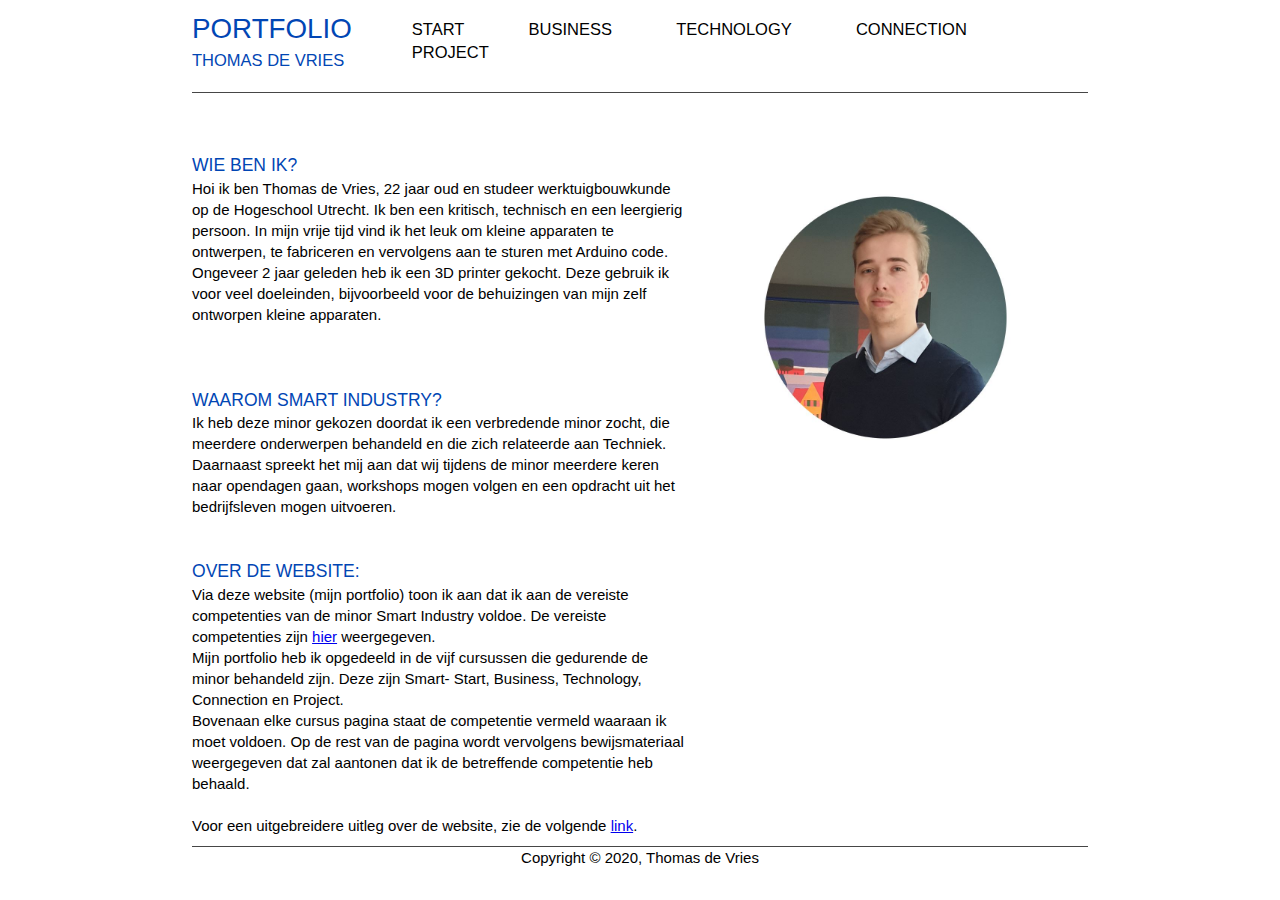
<file: index.html>
<!DOCTYPE html>
<html>
    <head>
        <meta charset="utf-8">
        <meta name="description" content="Dit is het portfolio van Thomas de Vries.">
        <meta name="viewport" content="width=device-width, initial-scale=1.0">
        <!--Niet noodzakelijk meer-->
        <meta name="keywords" content="portfolio, Smart, Industry, Technology, Business, Project, Connection">

        <Title>Portfolio Thomas de Vries | home </Title>
        <link rel="stylesheet" href="Css/style.css">
    </head>
    <body class="container"> <!--Alles tussen "<body>" is data dat je wel ziet op een website-->
        <nav> 
            <div class=" logo">
                <h1><a class= "highlight current" href="index.html" >Portfolio</a></h1>
                <h2><a class= "highlight current" href="index.html" >Thomas de Vries</a></h2>
            </div>
            <ul>
                <li><a class="highlight" href="Start.html" >Start</a></li>
                <li><a class="highlight" href="Bussiness.html" >Business</a></li>
                <li><a class="highlight" href="Technology.html" >Technology</a></li>
                <li><a class="highlight" href="Connection.html" >Connection</a></li>
                <li><a class="highlight" href="Project.html" >Project</a></li>
            </ul>
        </nav>
        <div class="Profiel">
            <div class="ProfielTekst">      <!--- Profiel text div-->
                <h3>Wie ben ik?</h3>
                <p>Hoi ik ben Thomas de Vries, 22 jaar oud en studeer werktuigbouwkunde op de Hogeschool Utrecht. Ik ben een kritisch, technisch en een leergierig persoon. In mijn vrije tijd vind ik het leuk om  kleine apparaten te ontwerpen, te fabriceren en vervolgens aan te sturen met Arduino code.</p> <p>Ongeveer 2 jaar geleden heb ik een 3D printer gekocht. Deze gebruik ik voor veel doeleinden, bijvoorbeeld voor de behuizingen van mijn zelf ontworpen kleine apparaten.</p>
                <br>
                <br>
                <br>
                <h3>Waarom Smart Industry?</h3>
                <p>Ik heb deze minor gekozen doordat ik een verbredende minor zocht, die meerdere onderwerpen behandeld en die zich relateerde aan Techniek. Daarnaast spreekt het mij aan dat wij tijdens de minor meerdere keren naar opendagen gaan, workshops mogen volgen en een opdracht uit het bedrijfsleven mogen uitvoeren.</p>
                <br>
                <br>
                <h3>Over de website:</h3>
                <p>Via deze website (mijn portfolio) toon ik aan dat ik aan de vereiste competenties van de minor Smart Industry voldoe. De vereiste competenties zijn <a href="https://docs.google.com/spreadsheets/d/e/2PACX-1vQU6O-kOAqHNLl6i6RV8E--fa9NhidcuSnQybCV8Sr8b7HYTSti7gQvfXkOToUyFLyS44o8AFrIxruB/pubhtml" target="_blank">hier</a> weergegeven.</p> <p> Mijn portfolio heb ik opgedeeld in de vijf cursussen die gedurende de minor behandeld zijn. Deze zijn Smart- Start, Business, Technology, Connection en Project. </p><p> Bovenaan elke cursus pagina staat de competentie vermeld waaraan ik moet voldoen. Op de rest van de pagina wordt vervolgens bewijsmateriaal weergegeven dat zal aantonen dat ik de betreffende competentie heb behaald.</p>
                <br>
                <p>Voor een uitgebreidere uitleg over de website, zie de volgende <a href="https://youtu.be/gwcr08NCTMM" target="_blank">link</a>.</p>
            </div>    
            <div class="ProfielFotoLijst">           <!--- Profiel foto div-->
                <img class="ProfielFoto" src="img/ProfielFoto.JPG" alt="Thomas de Vries">
            </div>
        </div>
    <footer>
        <p>Copyright &copy; 2020, Thomas de Vries</p> 
    </footer>
    </body>
</html>
</file>
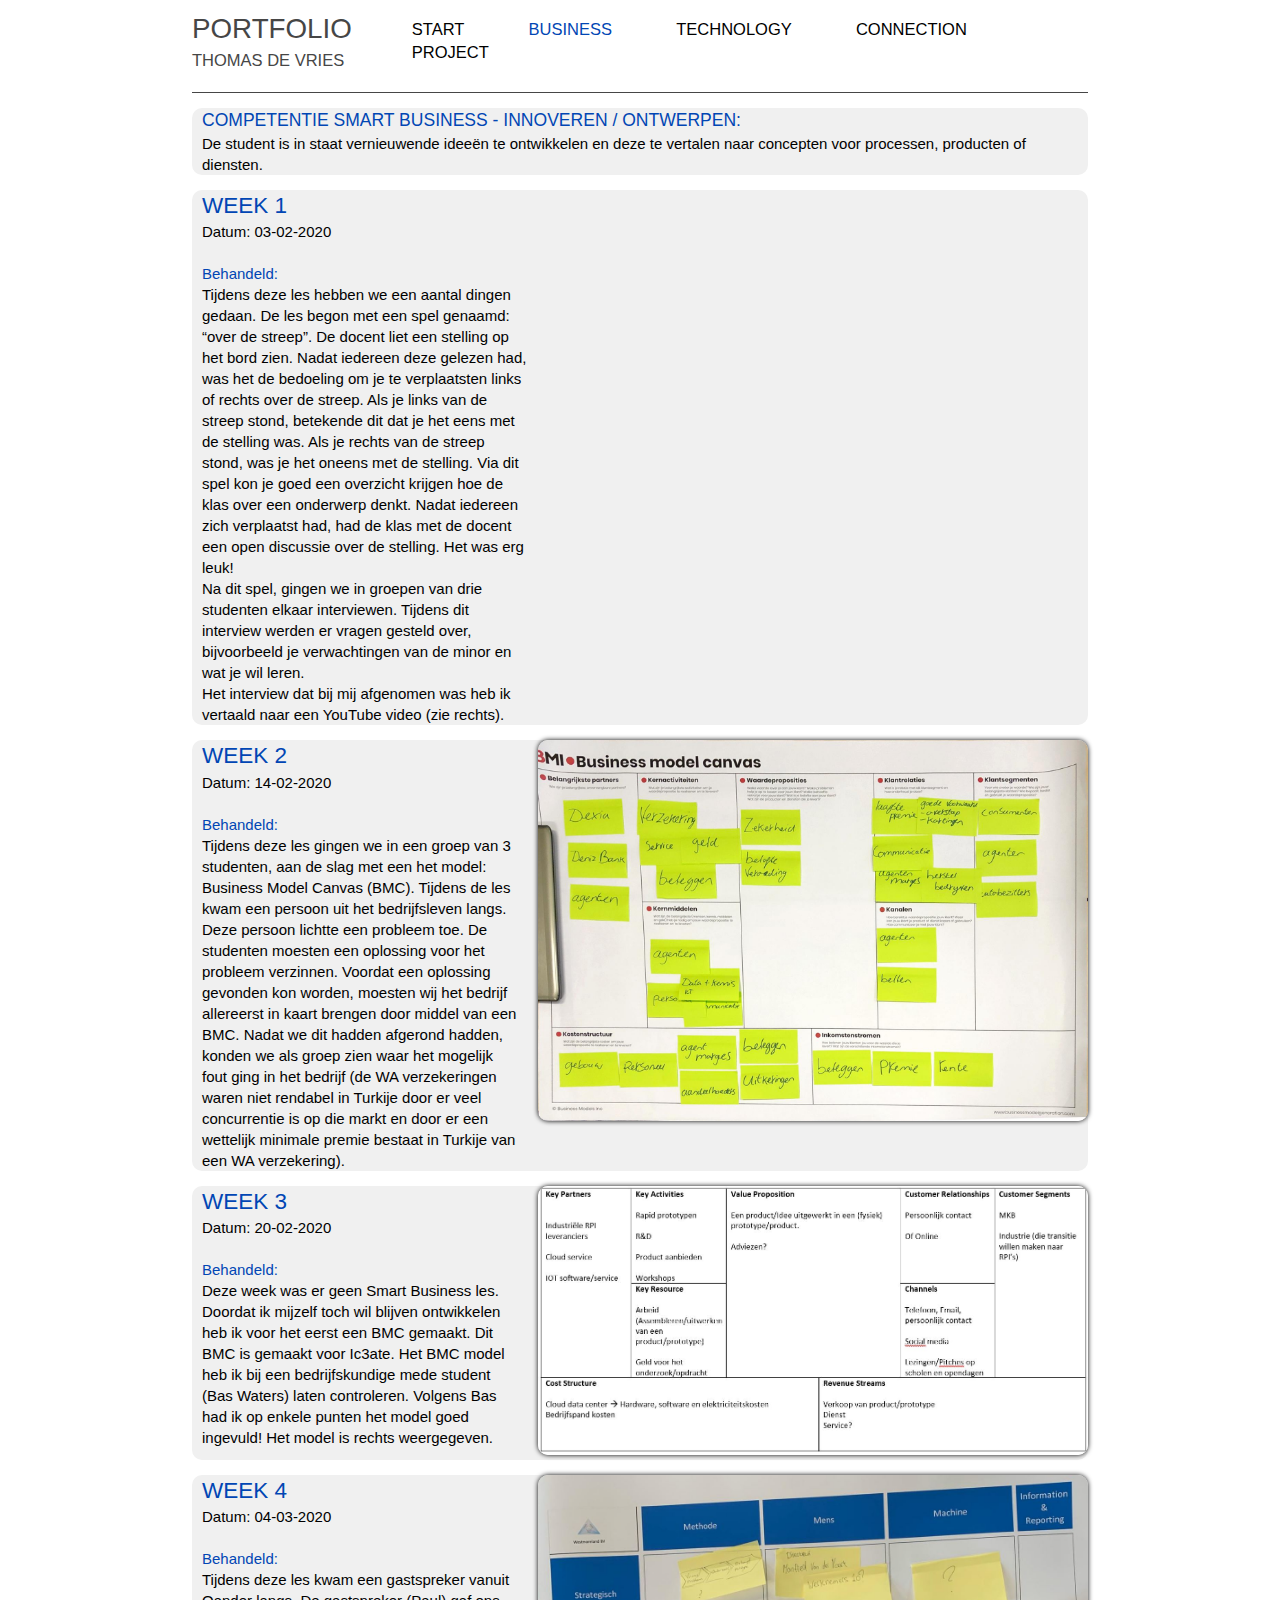
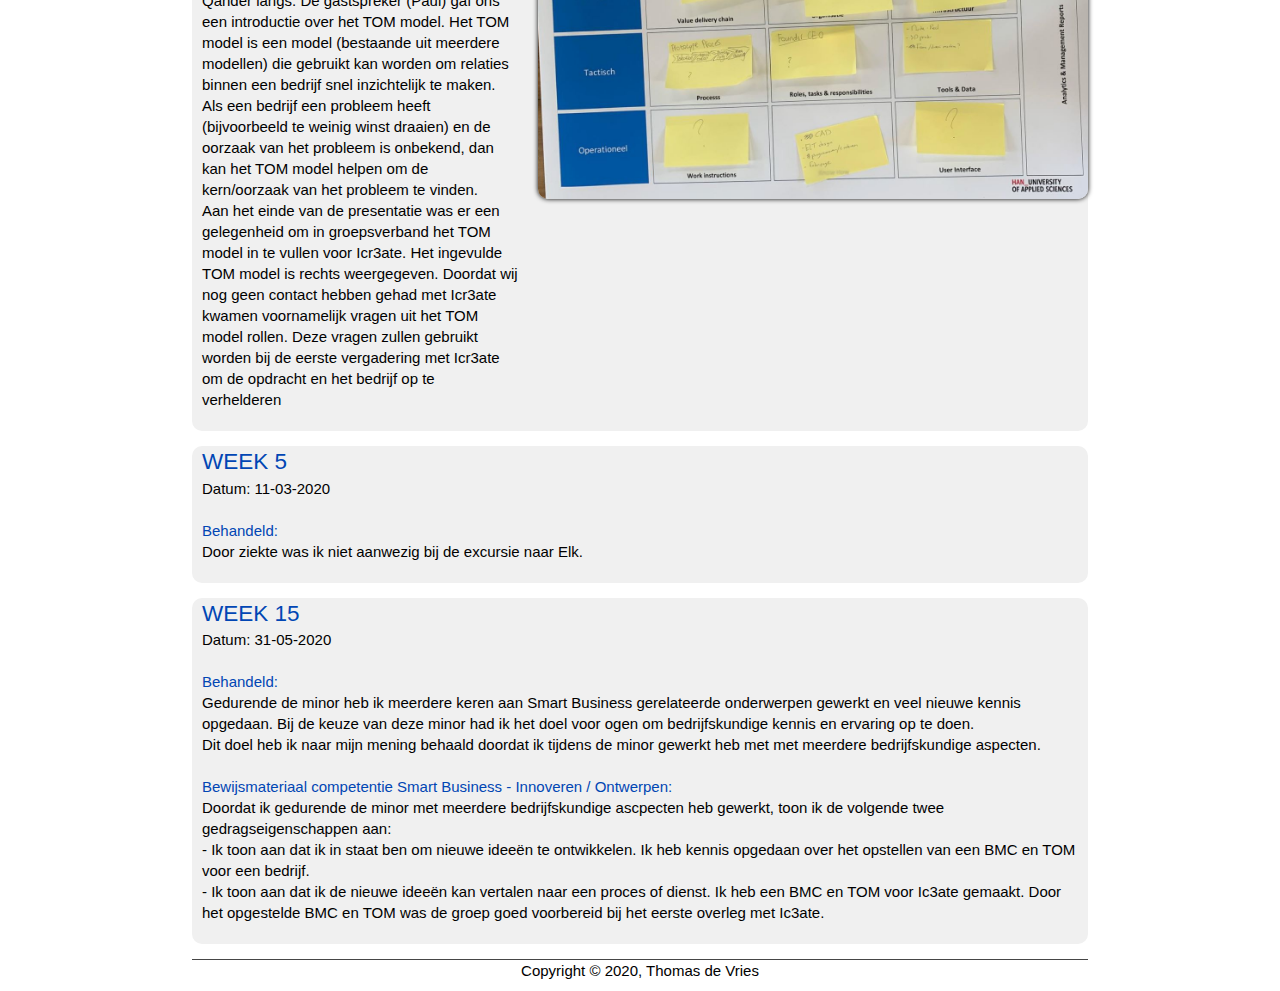
<file: Bussiness.html>
<!DOCTYPE html>
<html>
    <head>
        <meta charset="utf-8">
        <meta name="description" content="Dit is het portfolio van Thomas de Vries.">
        <meta name="viewport" content="width=device-width, initial-scale=1.0">
        <!--Niet noodzakelijk meer-->
        <meta name="keywords" content="portfolio, Smart, Industry, Technology, Business, Project, Connection">

        <Title>Portfolio Thomas de Vries | home </Title>
        <link rel="stylesheet" href="Css/style.css">
    </head>
    <body class="container"> <!--Alles tussen "<body>" is data dat je wel ziet op een website-->
        <nav> 
            <div class="logo">
                <h1><a class="highlight" href="index.html" >Portfolio</a></h1>
                <h2><a class="highlight" href="index.html" >Thomas de Vries</a></h2>
            </div>
            <ul>
                <li><a class="highlight" href="Start.html" >Start</a></li>
                <li><a class="highlight current" href="Bussiness.html" >Business</a></li>
                <li><a class="highlight" href="Technology.html" >Technology</a></li>
                <li><a class="highlight" href="Connection.html" >Connection</a></li>
                <li><a class="highlight" href="Project.html" >Project</a></li>
            </ul>
        </nav>
        <section class="inhoud"> <!--Inhoud van de pagine hierin plaatsen---------------------------->
            <div class="Competentie">
                <h3>Competentie Smart Business - Innoveren / Ontwerpen:</h3>
                <p>De student is in staat vernieuwende ideeën te ontwikkelen en deze te vertalen naar concepten voor processen, producten of diensten.</p>
            </div>
            <div class="week">
                <div class="tekst">
                    <h2>Week 1</h2>
                    <p>Datum: 03-02-2020</p>
                    <br>
                    <h4>Behandeld:</h4>
                    <p>Tijdens deze les hebben we een aantal dingen gedaan. De les begon met een spel genaamd: “over de streep”. De docent liet een stelling op het bord zien. Nadat iedereen deze gelezen had, was het de bedoeling om je te verplaatsten links of rechts over de streep. Als je links van de streep stond, betekende dit dat je het eens met de stelling was. Als je rechts van de streep stond, was je het oneens met de stelling. Via dit spel kon je goed een overzicht krijgen hoe de klas over een onderwerp denkt. Nadat iedereen zich verplaatst had, had de klas met de docent een open discussie over de stelling. Het was erg leuk!</p>
                    <p>Na dit spel, gingen we in groepen van drie studenten elkaar interviewen. Tijdens dit interview werden er vragen gesteld over, bijvoorbeeld je verwachtingen van de minor en wat je wil leren.</p>
                    <p>Het interview dat bij mij afgenomen was heb ik vertaald naar een YouTube video (zie rechts).</p>
                </div>
                <div>
                    <iframe width="550" height="500" src="https://www.youtube.com/embed/98Vx5LRGQYo" frameborder="0" allow="accelerometer; autoplay; encrypted-media; gyroscope; picture-in-picture" allowfullscreen></iframe>
                </div>
            </div>
            <div class="week">
                <div class="tekst">
                    <h2>Week 2</h2>
                    <p>Datum: 14-02-2020</p>
                    <br>
                    <h4>Behandeld:</h4>
                    <p>Tijdens deze les gingen we in een groep van 3 studenten, aan de slag met een het model: Business Model Canvas (BMC). Tijdens de les kwam een persoon uit het bedrijfsleven langs. Deze persoon lichtte een probleem toe. De studenten moesten een oplossing voor het probleem verzinnen. Voordat een oplossing gevonden kon worden, moesten wij het bedrijf allereerst in kaart brengen door middel van een BMC. Nadat we dit hadden afgerond hadden, konden we als groep zien waar het mogelijk fout ging in het bedrijf (de WA verzekeringen waren niet rendabel in Turkije door er veel concurrentie is op die markt en door er een wettelijk minimale premie bestaat in Turkije van een WA verzekering).</p>
                </div>
                <div>
                    <img class="T-img" src="img/Bussiness/BMC_Week2.jpeg" alt="BMC week 2">
                </div>
            </div>
            <div class="week">
                <div class="tekst">
                    <h2>Week 3</h2>
                    <p>Datum: 20-02-2020</p>
                    <br>
                    <h4>Behandeld:</h4>
                    <p>Deze week was er geen Smart Business les. Doordat ik mijzelf toch wil blijven ontwikkelen heb ik voor het eerst een BMC gemaakt. Dit BMC is gemaakt voor Ic3ate. Het BMC model heb ik bij een bedrijfskundige mede student (Bas Waters) laten controleren. Volgens Bas had ik op enkele punten het model goed ingevuld! Het model is rechts weergegeven.</p>
                </div>
                <div>
                    <img class="T-img" src="img/Bussiness/BMC_Icr3ate.JPG" alt="BMC Icr3ate">
                </div>
            </div>
            <div class="week">
                <div class="tekst">
                    <h2>Week 4</h2>
                    <p>Datum: 04-03-2020</p>
                    <br>
                    <h4>Behandeld:</h4>
                    <p>Tijdens deze les kwam een gastspreker vanuit Qander langs. De gastspreker (Paul) gaf ons een introductie over het TOM model. Het TOM model is een model (bestaande uit meerdere modellen) die gebruikt kan worden om relaties binnen een bedrijf snel inzichtelijk te maken. Als een bedrijf een probleem heeft (bijvoorbeeld te weinig winst draaien) en de oorzaak van het probleem is onbekend, dan kan het TOM model helpen om de kern/oorzaak van het probleem te vinden.</p>
                    <p>Aan het einde van de presentatie was er een gelegenheid om in groepsverband het TOM model in te vullen voor Icr3ate. Het ingevulde TOM model is rechts weergegeven. Doordat wij nog geen contact hebben gehad met Icr3ate kwamen voornamelijk vragen uit het TOM model rollen. Deze vragen zullen gebruikt worden bij de eerste vergadering met Icr3ate om de opdracht en het bedrijf op te verhelderen</p>
                    <br>
                </div>
                <div>
                    <img class="T-img" src="img/Bussiness/TOM_Model.JPG" alt="BMC week 2">
                </div>
            </div>
            <div class="week">
                <div class="tekst">
                    <h2>Week 5</h2>
                    <p>Datum: 11-03-2020</p>
                    <br>
                    <h4>Behandeld:</h4>
                    <p>Door ziekte was ik niet aanwezig bij de excursie naar Elk.</p>
                    <br>
                </div>
            </div>
            <div class="week">
                <div class="tekst">
                    <h2>Week 15</h2>
                    <p>Datum: 31-05-2020</p>
                    <br>
                    <h4>Behandeld:</h4>
                    <p>Gedurende de minor heb ik meerdere keren aan Smart Business gerelateerde onderwerpen gewerkt en veel nieuwe kennis opgedaan. Bij de keuze van deze minor had ik het doel voor ogen om bedrijfskundige kennis en ervaring op te doen.</p>
                    <p>Dit doel heb ik naar mijn mening behaald doordat ik tijdens de minor gewerkt heb met met meerdere bedrijfskundige aspecten.</p>
                    <br>
                    <h4>Bewijsmateriaal competentie Smart Business - Innoveren / Ontwerpen:</h4>
                    <p>Doordat ik gedurende de minor met meerdere bedrijfskundige ascpecten heb gewerkt, toon ik de volgende twee gedragseigenschappen aan: </p>
                    <p>- Ik toon aan dat ik in staat ben om nieuwe ideeën te ontwikkelen. Ik heb kennis opgedaan over het opstellen van een BMC en TOM voor een bedrijf.</p>
                    <p>- Ik toon aan dat ik de nieuwe ideeën kan vertalen naar een proces of dienst. Ik heb een BMC en TOM voor Ic3ate gemaakt. Door het opgestelde BMC en TOM was de groep goed voorbereid bij het eerste overleg met Ic3ate.</p>
                    <br>
                </div>
            </div>
        </section>
        <footer>
            <p>Copyright &copy; 2020, Thomas de Vries</p> 
        </footer>

    </body>
</html>
</file>
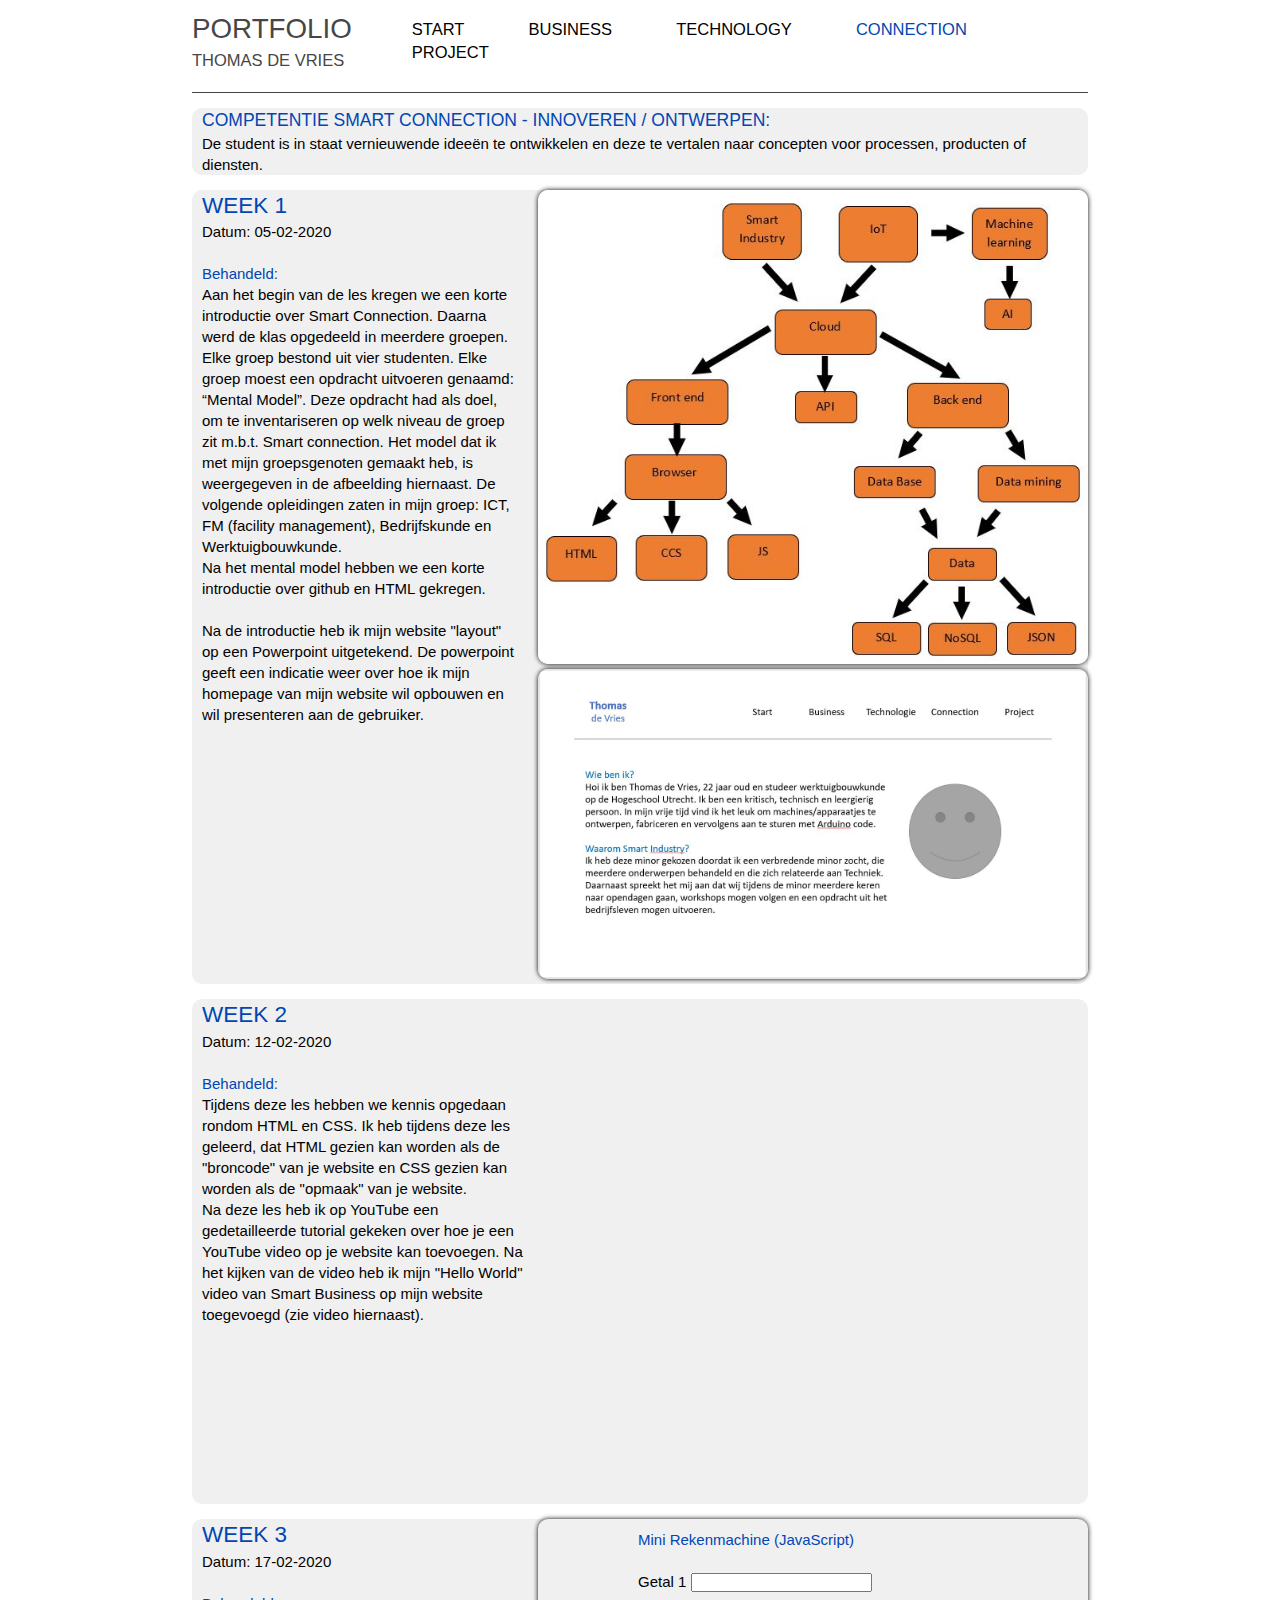
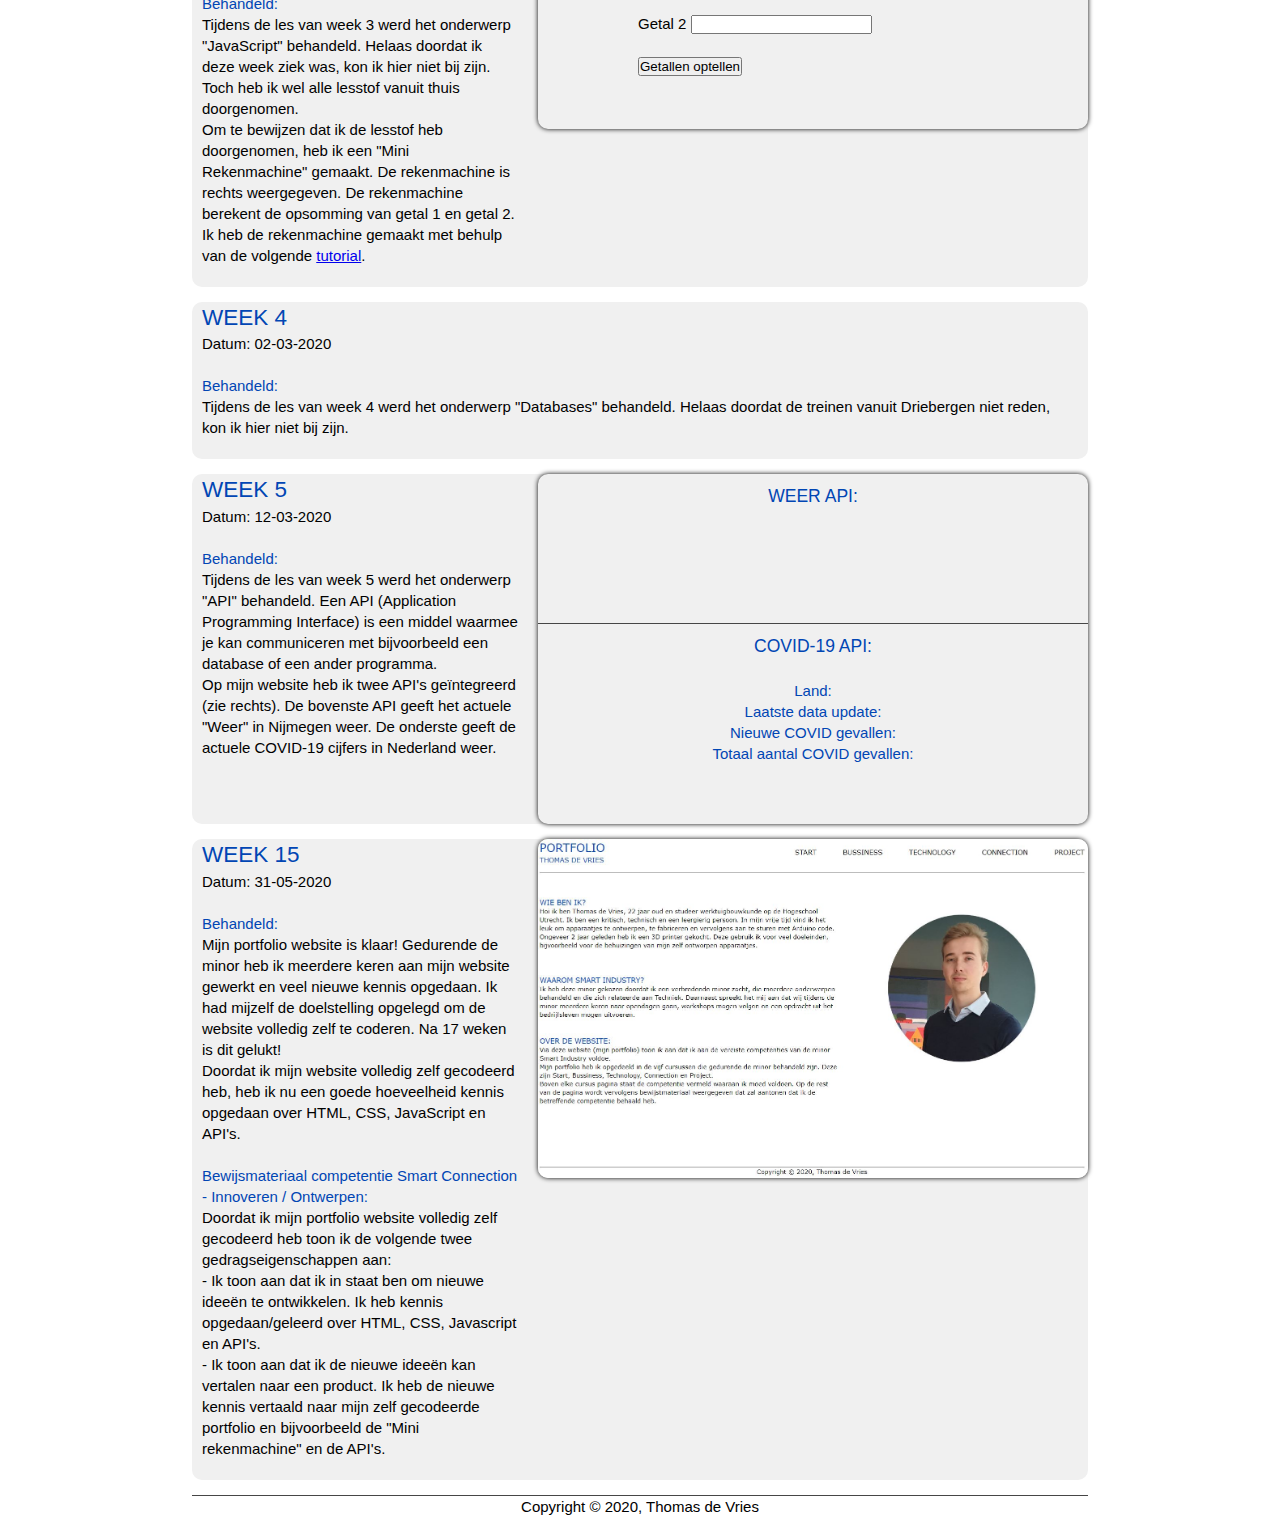
<file: Connection.html>
<!DOCTYPE html>
<html>
    <head>
        <meta charset="utf-8">
        <meta name="description" content="Dit is het portfolio van Thomas de Vries.">
        <meta name="viewport" content="width=device-width, initial-scale=1.0">
        <!--Niet noodzakelijk meer-->
        <meta name="keywords" content="portfolio, Smart, Industry, Technology, Business, Project, Connection">

        <Title>Portfolio Thomas de Vries | home </Title>
        <link rel="stylesheet" href="Css/style.css">
    </head>
    <body class="container"> <!--Alles tussen "<body>" is data dat je wel ziet op een website-->
        <nav> 
            <div class="logo">
                <h1><a class="highlight" href="index.html" >Portfolio</a></h1>
                <h2><a class="highlight" href="index.html" >Thomas de Vries</a></h2>
            </div>
            <ul>
                <li><a class="highlight" href="Start.html" >Start</a></li>
                <li><a class="highlight" href="Bussiness.html" >Business</a></li>
                <li><a class="highlight" href="Technology.html" >Technology</a></li>
                <li><a class="highlight current" href="Connection.html" >Connection</a></li>
                <li><a class="highlight" href="Project.html" >Project</a></li>
            </ul>
        </nav>
        <section class="inhoud"> <!--Inhoud van de pagine hierin plaatsen---------------------------->
            <div class="Competentie">
                <h3>Competentie Smart Connection - Innoveren / Ontwerpen:</h3>
                <p>De student is in staat vernieuwende ideeën te ontwikkelen en deze te vertalen naar concepten voor processen, producten of diensten.</p>
            </div>
            <div class="week">
                <div class="tekst">
                    <h2>Week 1</h2>
                    <p>Datum: 05-02-2020</p>
                    <br>
                    <h4>Behandeld:</h4>
                    <p>Aan het begin van de les kregen we een korte introductie over Smart Connection. Daarna werd de klas opgedeeld in meerdere groepen. Elke groep bestond uit vier studenten. Elke groep moest een opdracht uitvoeren genaamd: “Mental Model”. Deze opdracht had als doel, om te inventariseren op welk niveau de groep zit m.b.t. Smart connection. Het model dat ik met mijn groepsgenoten gemaakt heb, is weergegeven in de afbeelding hiernaast. De volgende opleidingen zaten in mijn groep: ICT, FM (facility management), Bedrijfskunde en Werktuigbouwkunde.</p>
                    <p>Na het mental model hebben we een korte introductie over github en HTML gekregen.</p>
                    <br>
                    <p>Na de introductie heb ik mijn website "layout" op een Powerpoint uitgetekend. De powerpoint geeft een indicatie weer over hoe ik mijn homepage van mijn website wil opbouwen en wil presenteren aan de gebruiker.</p>
                    <br>
                </div>
                <div>
                    <img class="T-img" src="img/Connection/Mental Model Les 1.JPG" alt="Mental model les 1">
                    <img class="T-img" src="img/Connection/Website Layout.JPG" alt="Website Layout">
                </div>
            </div>
            <div class="week">
                <div class="tekst">
                    <h2>Week 2</h2>
                    <p>Datum: 12-02-2020</p>
                    <br>
                    <h4>Behandeld:</h4>
                    <p>Tijdens deze les hebben we kennis opgedaan rondom HTML en CSS. Ik heb tijdens deze les geleerd, dat HTML gezien kan worden als de "broncode" van je website en CSS gezien kan worden als de "opmaak" van je website.</p>
                    <p>Na deze les heb ik op YouTube een gedetailleerde tutorial gekeken over hoe je een YouTube video op je website kan toevoegen. Na het kijken van de video heb ik mijn "Hello World" video van Smart Business op mijn website toegevoegd (zie video hiernaast).</p>
                    <br>
                </div>
                <div>
                    <iframe width="550" height="500" src="https://www.youtube.com/embed/98Vx5LRGQYo" frameborder="0" allow="accelerometer; autoplay; encrypted-media; gyroscope; picture-in-picture" allowfullscreen></iframe>
                </div>
            </div>
            <div class="week">
                <div class="tekst">
                    <h2>Week 3</h2>
                    <p>Datum: 17-02-2020</p>
                    <br>
                    <h4>Behandeld:</h4>
                    <p>Tijdens de les van week 3 werd het onderwerp "JavaScript" behandeld. Helaas doordat ik deze week ziek was, kon ik hier niet bij zijn. Toch heb ik wel alle lesstof vanuit thuis doorgenomen.</p>
                    <p>Om te bewijzen dat ik de lesstof heb doorgenomen, heb ik een "Mini Rekenmachine" gemaakt. De rekenmachine is rechts weergegeven. De rekenmachine berekent de opsomming van getal 1 en getal 2.</p>
                    <p>Ik heb de rekenmachine gemaakt met behulp van de volgende <a href="https://www.youtube.com/watch?v=v6WgrDwgx2U" target="_blank">tutorial</a>.</p>
                    <br>
                </div>
                <div> <!--Mini Calcualtor week 3-->
                    <div class="Calculator">
                        <h4>Mini Rekenmachine (JavaScript)</h4>
                        <br>
                        Getal 1 <input type="text" id="Getal1">
                        <br>
                        <br>
                        Getal 2 <input type="text" id="Getal2">
                        <br>
                        <br>
                        <button onclick="Bereken()">Getallen optellen</button>
                        <br>
                        <br>
                        <h4 id="Antwoord"></h4>
                        <script>
                            function Bereken(){
                                var field1=document.getElementById("Getal1").value;
                                var field2=document.getElementById("Getal2").value;
                                var result=parseFloat(field1)+parseFloat(field2);
                                if(!isNaN(result)){
                                    document.getElementById("Antwoord").innerHTML="Het antwoord is "+result;
                                }
                            }
                        </script>

                    </div>
                </div>
            </div>
            <div class="week">
                <div class="tekst">
                    <h2>Week 4</h2>
                    <p>Datum: 02-03-2020</p>
                    <br>
                    <h4>Behandeld:</h4>
                    <p>Tijdens de les van week 4 werd het onderwerp "Databases" behandeld. Helaas doordat de treinen vanuit Driebergen niet reden, kon ik hier niet bij zijn.</p>
                    <br>
                </div>
            </div>
            <div class="week">
                <div class="tekst">
                    <h2>Week 5</h2>
                    <p>Datum: 12-03-2020</p>
                    <br>
                    <h4>Behandeld:</h4>
                    <p>Tijdens de les van week 5 werd het onderwerp "API" behandeld. Een API (Application Programming Interface) is een middel waarmee je kan communiceren met bijvoorbeeld een database of een ander programma.</p>
                    <p>Op mijn website heb ik twee API's geïntegreerd (zie rechts). De bovenste API geeft het actuele "Weer" in Nijmegen weer. De onderste geeft de actuele COVID-19 cijfers in Nederland weer.</p>
                    <br>
                </div>
                <div >
                    <div class="T-img">
                        <div class="API1">
                            <h3>Weer API:</h3>
                            <br>
                            <h4 id="description"></h4>
                            <h4 id="temp"></h4>
                            <h4 id="location"></h4>
                            <script lang="text/javascript" src="js/Connection/WeerAPI.js"></script>                                
                        </div>
                        <div class="API2">
                            <h3>COVID-19 API:</h3>
                            <br>
                            <div class="Data"><h4>Land: </h4><h4 id="Land"></h4></div>
                            <div class="Data"><h4>Laatste data update: </h4><h4 id="Datum"></h4></div>
                            <div class="Data"><h4>Nieuwe COVID gevallen: </h4><h4 id="NewConfirmed"></h4></div>
                            <div class="Data"><h4>Totaal aantal COVID gevallen: </h4><h4 id="TotalConfirmed"></h4></div>
                            <script lang="text/javascript" src="js/Connection/Covid API.js"></script>
                        </div>
                    </div>
                </div>
            </div>
            <div class="week">
                <div class="tekst">
                    <h2>Week 15</h2>
                    <p>Datum: 31-05-2020</p>
                    <br>
                    <h4>Behandeld:</h4>
                    <p>Mijn portfolio website is klaar! Gedurende de minor heb ik meerdere keren aan mijn website gewerkt en veel nieuwe kennis opgedaan. Ik had mijzelf de doelstelling opgelegd om de website volledig zelf te coderen. Na 17 weken is dit gelukt!</p>
                    <p>Doordat ik mijn website volledig zelf gecodeerd heb, heb ik nu een goede hoeveelheid kennis opgedaan over HTML, CSS, JavaScript en API's.</p>
                    <br>
                    <h4>Bewijsmateriaal competentie Smart Connection - Innoveren / Ontwerpen:</h4>
                    <p>Doordat ik mijn portfolio website volledig zelf gecodeerd heb toon ik de volgende twee gedragseigenschappen aan: </p>
                    <p>- Ik toon aan dat ik in staat ben om nieuwe ideeën te ontwikkelen. Ik heb kennis opgedaan/geleerd over HTML, CSS, Javascript en API's.</p>
                    <p>- Ik toon aan dat ik de nieuwe ideeën kan vertalen naar een product. Ik heb de nieuwe kennis vertaald naar mijn zelf gecodeerde portfolio en bijvoorbeeld de "Mini rekenmachine" en de API's.</p>
                    <br>
                </div>
                <div>
                    <img class="T-img" src="img/Connection/Website_Thomas.JPG" alt="Gecodeerde website van Thomas de Vries">
                </div>
            </div>
        </section>
        <footer>
            <p>Copyright &copy; 2020, Thomas de Vries</p> 
        </footer>

    </body>
</html>
</file>
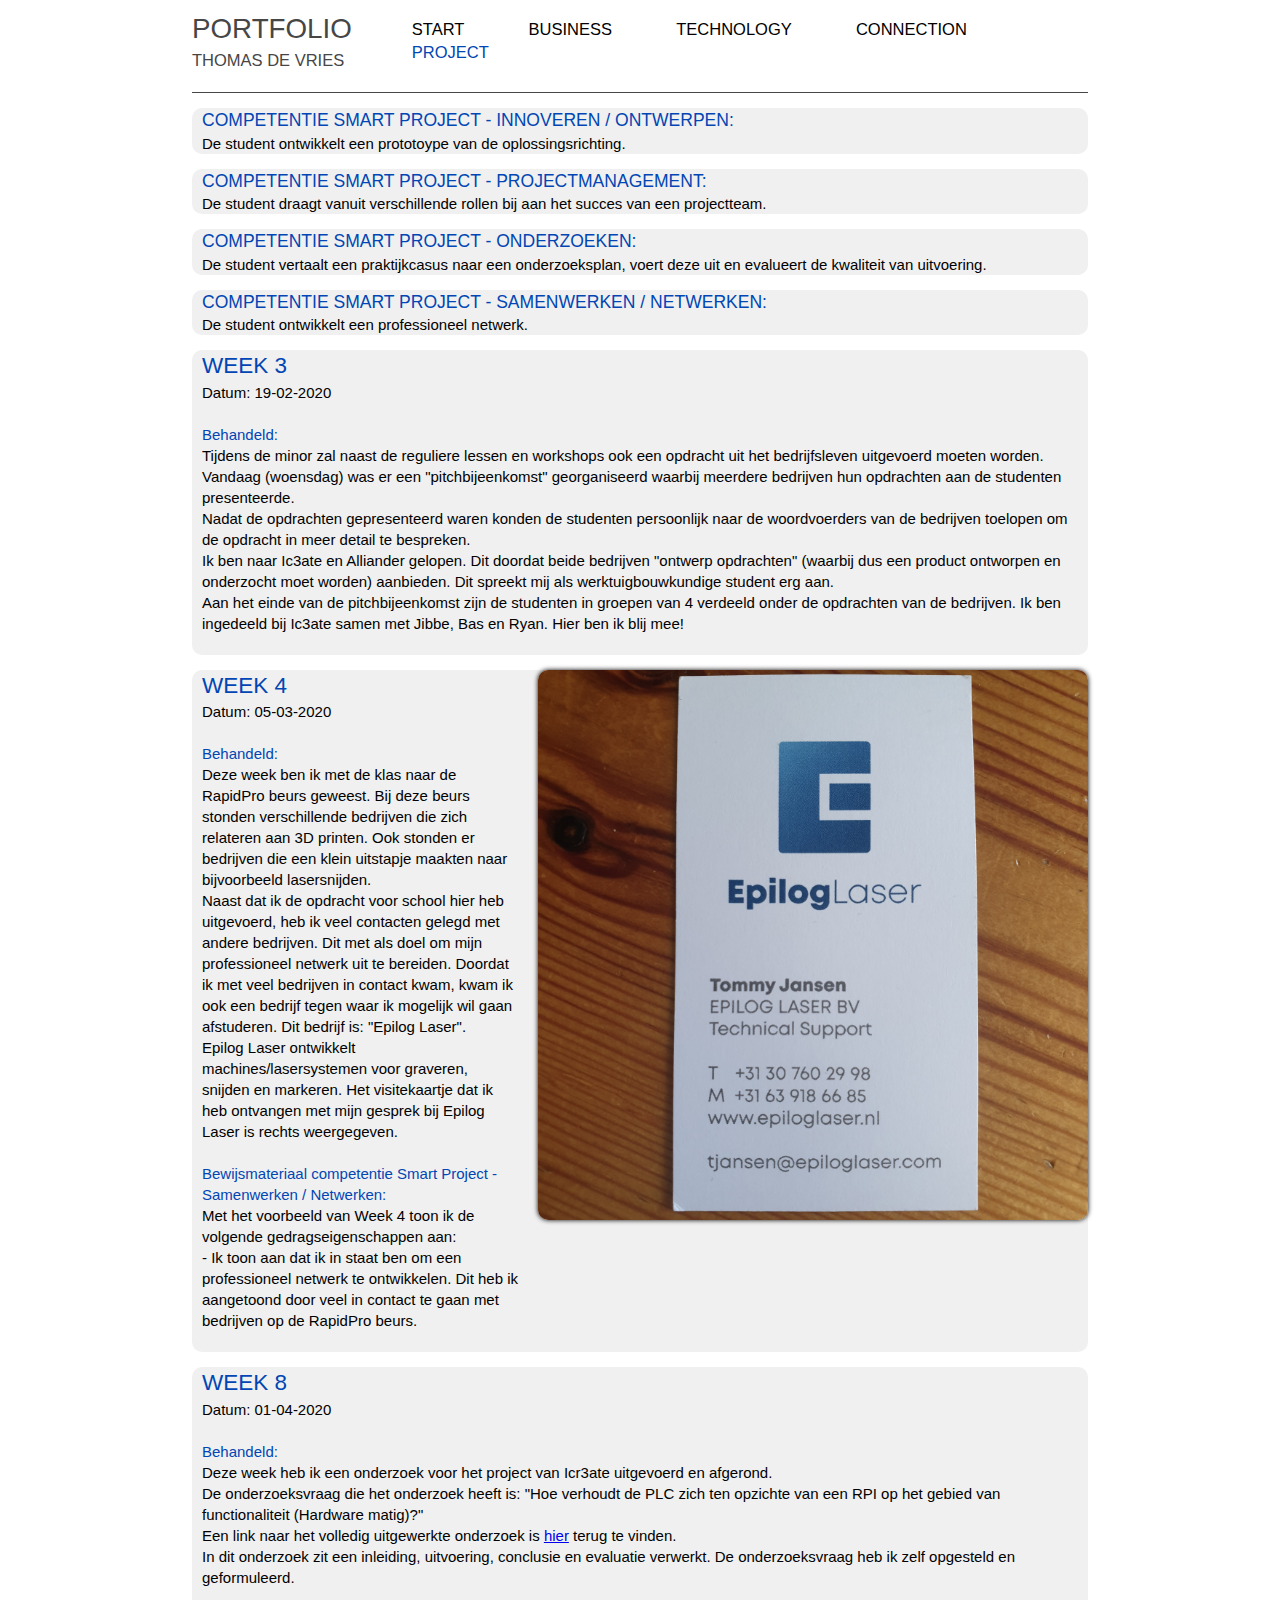
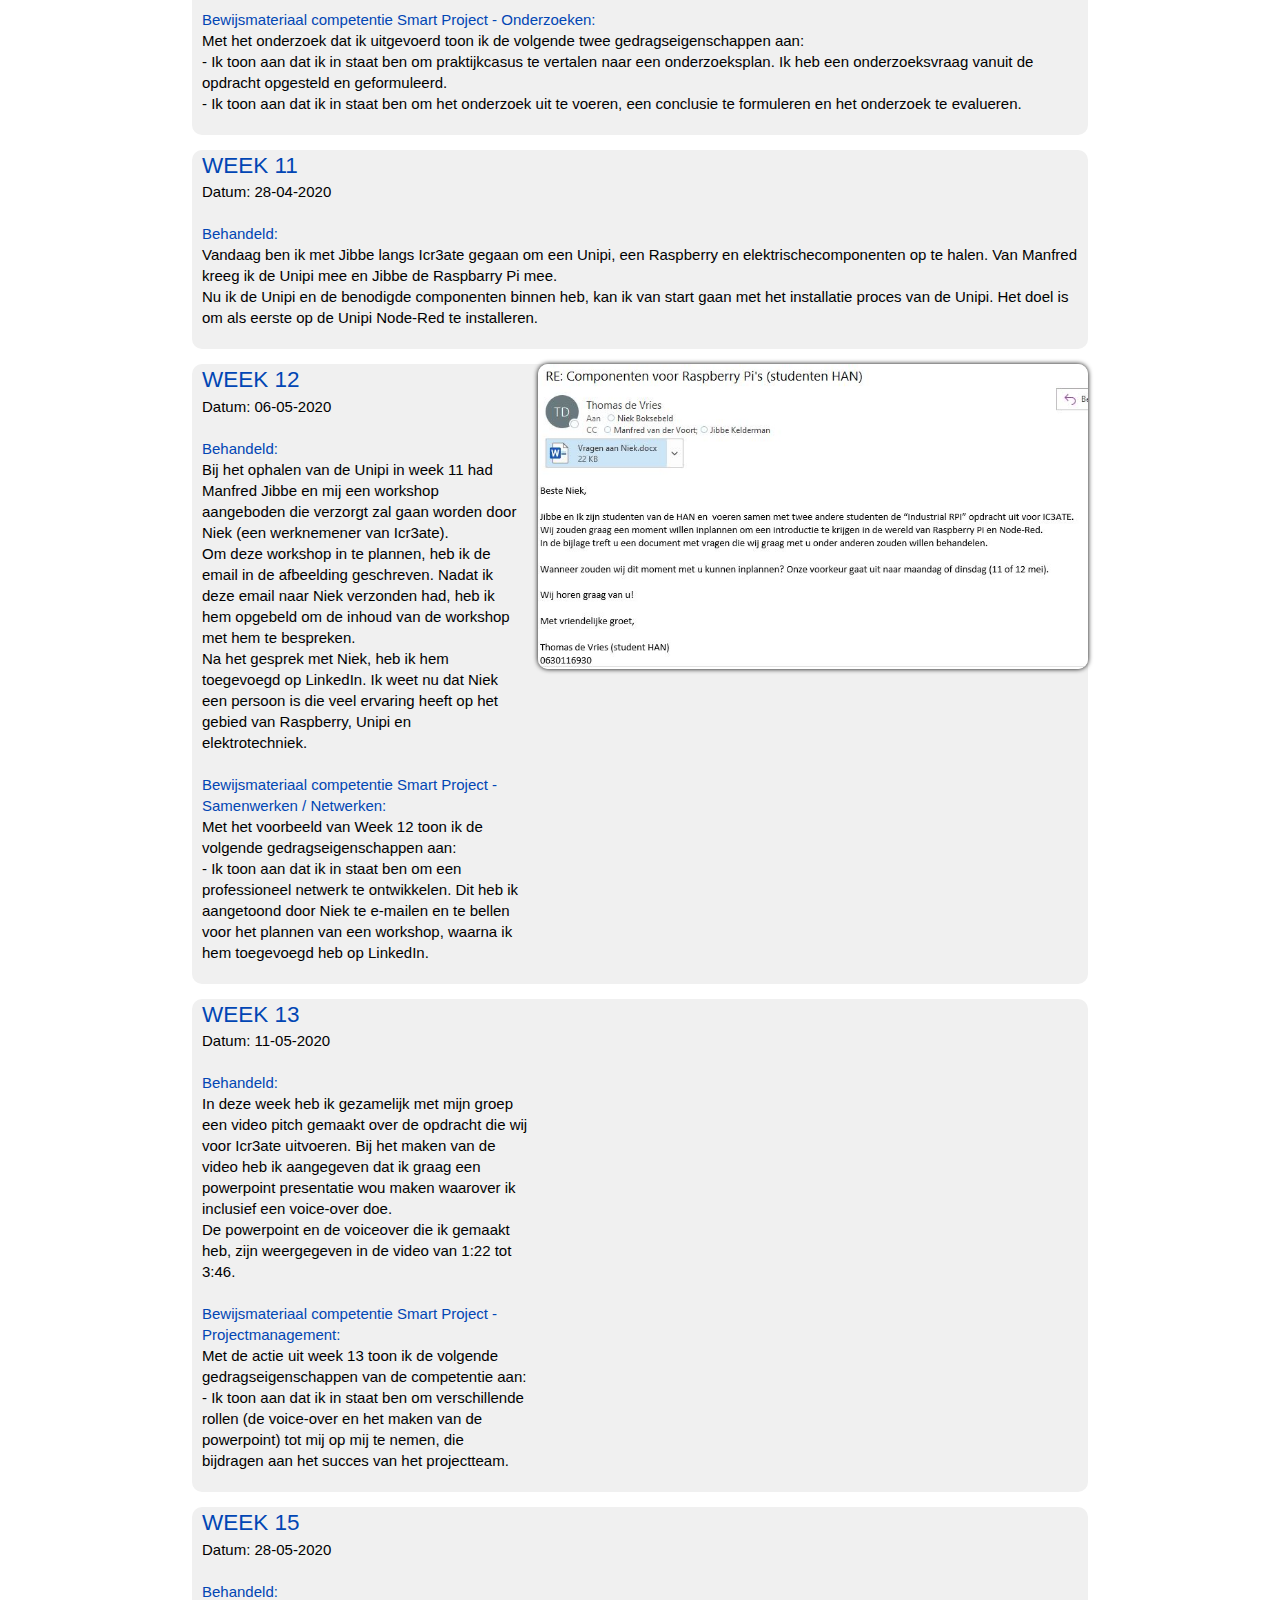
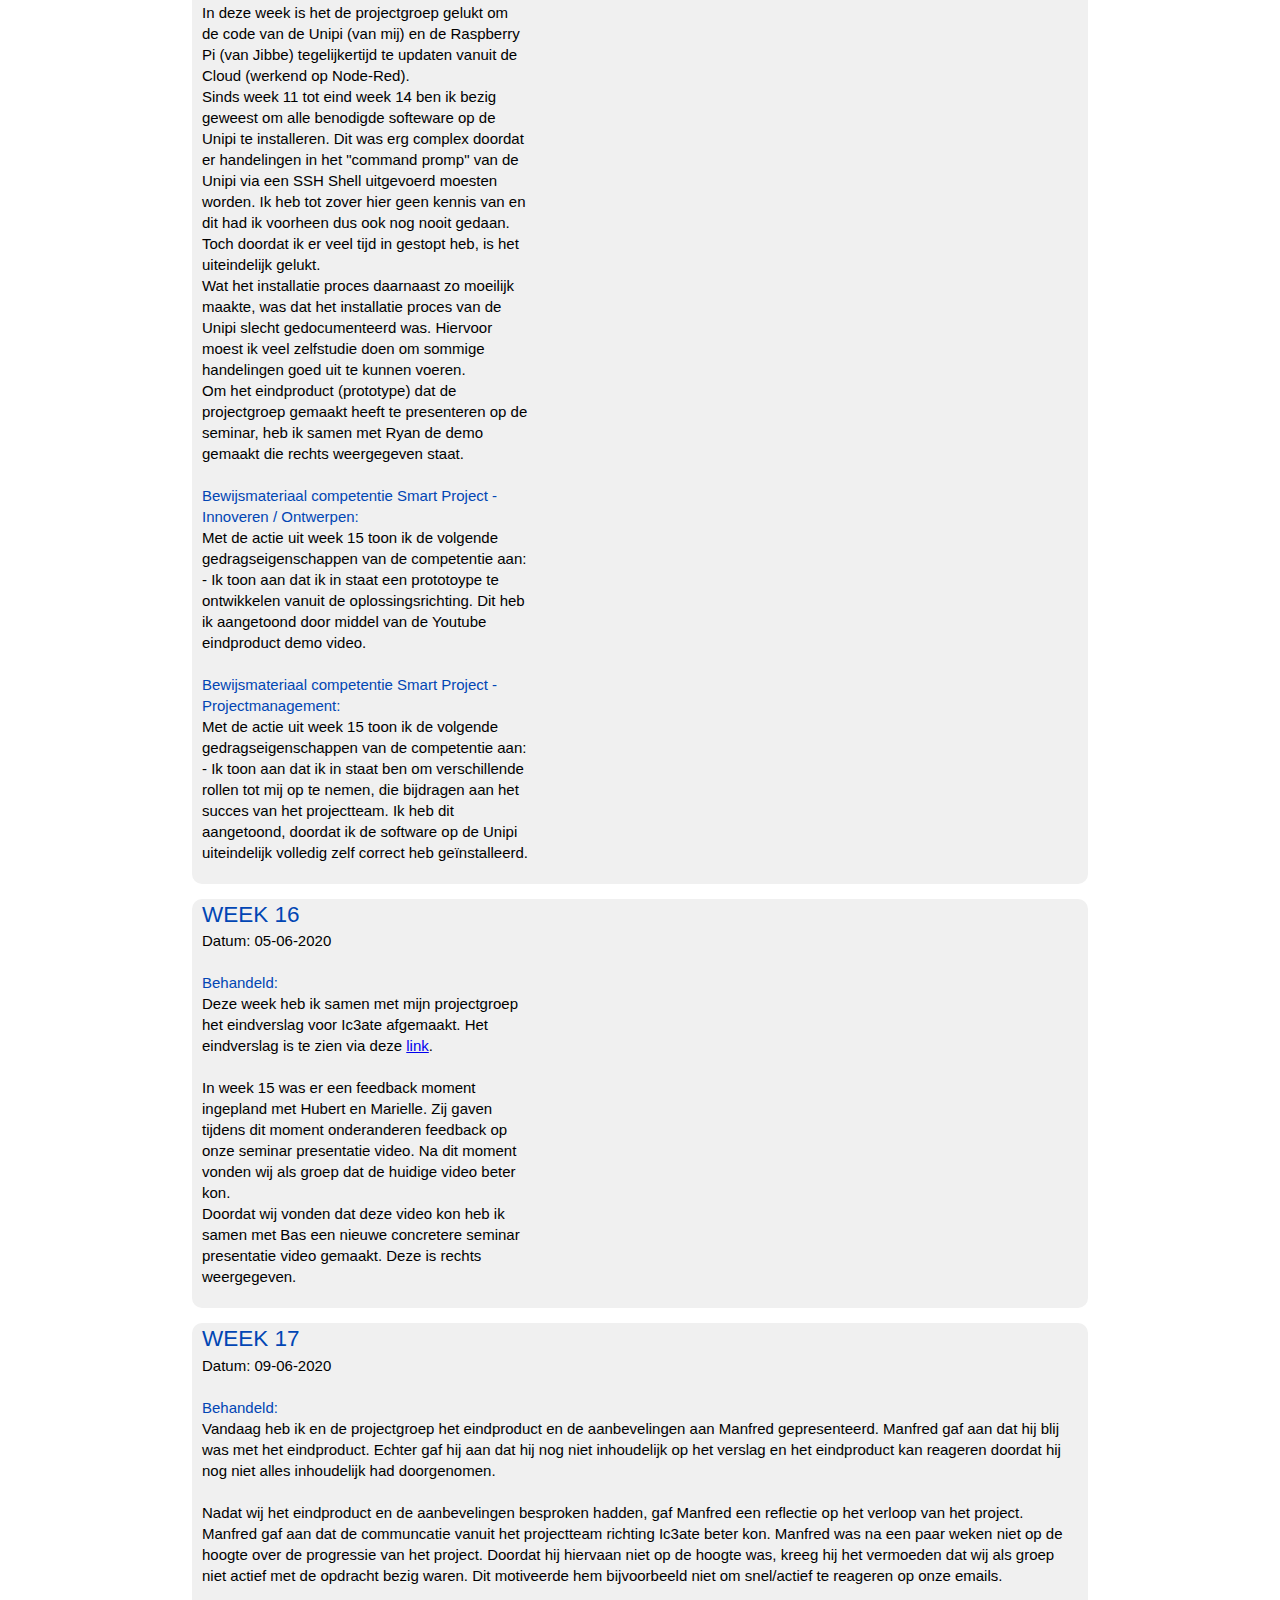
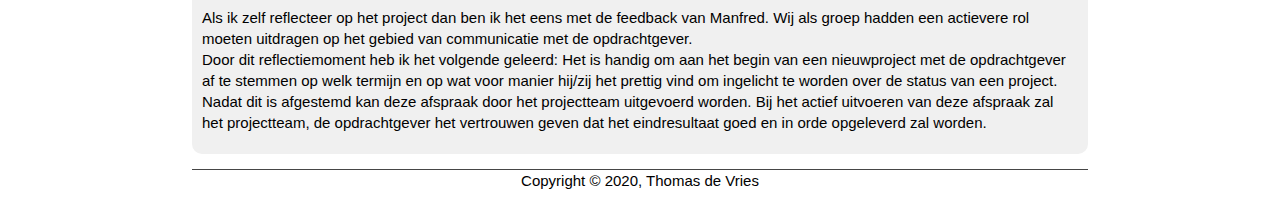
<file: Project.html>
<!DOCTYPE html>
<html>
    <head>
        <meta charset="utf-8">
        <meta name="description" content="Dit is het portfolio van Thomas de Vries.">
        <meta name="viewport" content="width=device-width, initial-scale=1.0">
        <!--Niet noodzakelijk meer-->
        <meta name="keywords" content="portfolio, Smart, Industry, Technology, Business, Project, Connection">

        <Title>Portfolio Thomas de Vries | home </Title>
        <link rel="stylesheet" href="Css/style.css">
    </head>
    <body class="container"> <!--Alles tussen "<body>" is data dat je wel ziet op een website-->
        <nav> 
            <div class="logo">
                <h1><a class="highlight" href="index.html" >Portfolio</a></h1>
                <h2><a class="highlight" href="index.html" >Thomas de Vries</a></h2>
            </div>
            <ul>
                <li><a class="highlight" href="Start.html" >Start</a></li>
                <li><a class="highlight " href="Bussiness.html" >Business</a></li>
                <li><a class="highlight" href="Technology.html" >Technology</a></li>
                <li><a class="highlight" href="Connection.html" >Connection</a></li>
                <li><a class="highlight current" href="Project.html" >Project</a></li>
            </ul>
        </nav>
        <section class="inhoud"> <!--Inhoud van de pagine hierin plaatsen---------------------------->
            <div class="Competentie">
                <h3>Competentie Smart Project - Innoveren / Ontwerpen:</h3>
                <p>De student ontwikkelt een prototoype van de oplossingsrichting.</p>
            </div>
            <div class="Competentie">
                <h3>Competentie Smart Project - Projectmanagement:</h3>
                <p>De student draagt vanuit verschillende rollen bij aan het succes van een projectteam.</p>
            </div>
            <div class="Competentie">
                <h3>Competentie Smart Project - Onderzoeken:</h3>
                <p>De student vertaalt een praktijkcasus naar een onderzoeksplan, voert deze uit en evalueert de kwaliteit van uitvoering.</p>
            </div>
            <div class="Competentie">
                <h3>Competentie Smart Project - Samenwerken / Netwerken:</h3>
                <p>De student ontwikkelt een professioneel netwerk.</p>
            </div>
            <div class="week">
                <div class="tekst">
                    <h2>Week 3</h2>
                    <p>Datum: 19-02-2020</p>
                    <br>
                    <h4>Behandeld:</h4>
                    <p>Tijdens de minor zal naast de reguliere lessen en workshops ook een opdracht uit het bedrijfsleven uitgevoerd moeten worden. Vandaag (woensdag) was er een "pitchbijeenkomst" georganiseerd waarbij meerdere bedrijven hun opdrachten aan de studenten presenteerde.</p>
                    <p>Nadat de opdrachten gepresenteerd waren konden de studenten persoonlijk naar de woordvoerders van de bedrijven toelopen om de opdracht in meer detail te bespreken.</p>
                    <p>Ik ben naar Ic3ate en Alliander gelopen. Dit doordat beide bedrijven "ontwerp opdrachten" (waarbij dus een product ontworpen en onderzocht moet worden) aanbieden. Dit spreekt mij als werktuigbouwkundige student erg aan.</p>
                    <p>Aan het einde van de pitchbijeenkomst zijn de studenten in groepen van 4 verdeeld onder de opdrachten van de bedrijven. Ik ben ingedeeld bij Ic3ate samen met Jibbe, Bas en Ryan. Hier ben ik blij mee!</p>
                    <br>
                </div>
            </div>
            <div class="week">
                <div class="tekst">
                    <h2>Week 4</h2>
                    <p>Datum: 05-03-2020</p>
                    <br>
                    <h4>Behandeld:</h4>
                    <p>Deze week ben ik met de klas naar de RapidPro beurs geweest. Bij deze beurs stonden verschillende bedrijven die zich relateren aan 3D printen. Ook stonden er bedrijven die een klein uitstapje maakten naar bijvoorbeeld lasersnijden.</p>
                    <p>Naast dat ik de opdracht voor school hier heb uitgevoerd, heb ik veel contacten gelegd met andere bedrijven. Dit met als doel om mijn professioneel netwerk uit te bereiden. Doordat ik met veel bedrijven in contact kwam, kwam ik ook een bedrijf tegen waar ik mogelijk wil gaan afstuderen. Dit bedrijf is: "Epilog Laser".</p>
                    <p>Epilog Laser ontwikkelt machines/lasersystemen voor graveren, snijden en markeren. Het visitekaartje dat ik heb ontvangen met mijn gesprek bij Epilog Laser is rechts weergegeven.</p>
                    <br>
                    <h4>Bewijsmateriaal competentie Smart Project - Samenwerken / Netwerken:</h4>
                    <p>Met het voorbeeld van Week 4 toon ik de volgende gedragseigenschappen aan: </p>
                    <p>- Ik toon aan dat ik in staat ben om een professioneel netwerk te ontwikkelen. Dit heb ik aangetoond door veel in contact te gaan met bedrijven op de RapidPro beurs.</p>
                    <br>
                </div>
                <div>
                    <img class="T-img" src="img/Project/Epilog Laser.jpg" alt="Epilog Laser">
                </div>
                </div>
            </div>
            <div class="week">
                <div class="tekst">
                    <h2>Week 8</h2>
                    <p>Datum: 01-04-2020</p>
                    <br>
                    <h4>Behandeld:</h4>
                    <p>Deze week heb ik een onderzoek voor het project van Icr3ate uitgevoerd en afgerond.</p>
                    <p>De onderzoeksvraag die het onderzoek heeft is: "Hoe verhoudt de PLC zich ten opzichte van een RPI op het gebied van functionaliteit (Hardware matig)?"</p>
                    <p>Een link naar het volledig uitgewerkte onderzoek is <a href="img/Project/Onderzoek.docx">hier</a> terug te vinden.</p>
                    <p>In dit onderzoek zit een inleiding, uitvoering, conclusie en evaluatie verwerkt. De onderzoeksvraag heb ik zelf opgesteld en geformuleerd.</p>
                    <br>
                    <h4>Bewijsmateriaal competentie Smart Project - Onderzoeken:</h4>
                    <p>Met het onderzoek dat ik uitgevoerd toon ik de volgende twee gedragseigenschappen aan: </p>
                    <p>- Ik toon aan dat ik in staat ben om praktijkcasus te vertalen naar een onderzoeksplan. Ik heb een onderzoeksvraag vanuit de opdracht opgesteld en geformuleerd.</p>
                    <p>- Ik toon aan dat ik in staat ben om het onderzoek uit te voeren, een conclusie te formuleren en het onderzoek te evalueren.</p>
                    <br>
                </div>
            </div>
            <div class="week">
                <div class="tekst">
                    <h2>Week 11</h2>
                    <p>Datum: 28-04-2020</p>
                    <br>
                    <h4>Behandeld:</h4>
                    <p>Vandaag ben ik met Jibbe langs Icr3ate gegaan om een Unipi, een Raspberry en elektrischecomponenten op te halen. Van Manfred kreeg ik de Unipi mee en Jibbe de Raspbarry Pi mee.</p>
                    <p>Nu ik de Unipi en de benodigde componenten binnen heb, kan ik van start gaan met het installatie proces van de Unipi. Het doel is om als eerste op de Unipi Node-Red te installeren.</p>
                    <br>
                </div>
            </div>
            <div class="week">
                <div class="tekst">
                    <h2>Week 12</h2>
                    <p>Datum: 06-05-2020</p>
                    <br>
                    <h4>Behandeld:</h4>
                    <p>Bij het ophalen van de Unipi in week 11 had Manfred Jibbe en mij een workshop aangeboden die verzorgt zal gaan worden door Niek (een werknemener van Icr3ate).</p>
                    <p>Om deze workshop in te plannen, heb ik de email in de afbeelding geschreven. Nadat ik deze email naar Niek verzonden had, heb ik hem opgebeld om de inhoud van de workshop met hem te bespreken.</p>
                    <p>Na het gesprek met Niek, heb ik hem toegevoegd op LinkedIn. Ik weet nu dat Niek een persoon is die veel ervaring heeft op het gebied van Raspberry, Unipi en elektrotechniek.</p>
                    <br>
                    <h4>Bewijsmateriaal competentie Smart Project - Samenwerken / Netwerken:</h4>
                    <p>Met het voorbeeld van Week 12 toon ik de volgende gedragseigenschappen aan: </p>
                    <p>- Ik toon aan dat ik in staat ben om een professioneel netwerk te ontwikkelen. Dit heb ik aangetoond door Niek te e-mailen en te bellen voor het plannen van een workshop, waarna ik hem toegevoegd heb op LinkedIn. </p>
                    <br>
                </div>
                <div>
                    <img class="T-img" src="img/Project/Email Niek.JPG" alt="Email Niek">
                </div>
            </div>
            <div class="week">
                <div class="tekst">
                    <h2>Week 13</h2>
                    <p>Datum: 11-05-2020</p>
                    <br>
                    <h4>Behandeld:</h4>
                    <p>In deze week heb ik gezamelijk met mijn groep een video pitch gemaakt over de opdracht die wij voor Icr3ate uitvoeren. Bij het maken van de video heb ik aangegeven dat ik graag een powerpoint presentatie wou maken waarover ik inclusief een voice-over doe.</p>
                    <p>De powerpoint en de voiceover die ik gemaakt heb, zijn weergegeven in de video van 1:22 tot 3:46.</p>
                    <br>
                    <h4>Bewijsmateriaal competentie Smart Project - Projectmanagement:</h4>
                    <p>Met de actie uit week 13 toon ik de volgende gedragseigenschappen van de competentie aan:</p>
                    <p>- Ik toon aan dat ik in staat ben om verschillende rollen (de voice-over en het maken van de powerpoint) tot mij op mij te nemen, die bijdragen aan het succes van het projectteam.</p>
                    <br>
                </div>
                <div>
                    <iframe width="550" height="300" src="https://www.youtube.com/embed/MmM43apUekY?t=82" frameborder="0" allow="accelerometer; autoplay; encrypted-media; gyroscope; picture-in-picture" allowfullscreen></iframe>
                </div>
            </div>
            <div class="week">
                <div class="tekst">
                    <h2>Week 15</h2>
                    <p>Datum: 28-05-2020</p>
                    <br>
                    <h4>Behandeld:</h4>
                    <p>In deze week is het de projectgroep gelukt om de code van de Unipi (van mij) en de Raspberry Pi (van Jibbe) tegelijkertijd te updaten vanuit de Cloud (werkend op Node-Red).</p>
                    <p>Sinds week 11 tot eind week 14 ben ik bezig geweest om alle benodigde softeware op de Unipi te installeren. Dit was erg complex doordat er handelingen in het "command promp" van de Unipi via een SSH Shell uitgevoerd moesten worden. Ik heb tot zover hier geen kennis van en dit had ik voorheen dus ook nog nooit gedaan. Toch doordat ik er veel tijd in gestopt heb, is het uiteindelijk gelukt.</p>
                    <p>Wat het installatie proces daarnaast zo moeilijk maakte, was dat het installatie proces van de Unipi slecht gedocumenteerd was.  Hiervoor moest ik veel zelfstudie doen om sommige handelingen goed uit te kunnen voeren.</p>
                    <p>Om het eindproduct (prototype) dat de projectgroep gemaakt heeft te presenteren op de seminar, heb ik samen met Ryan de demo gemaakt die rechts weergegeven staat.</p>
                    <br>
                    <h4>Bewijsmateriaal competentie Smart Project - Innoveren / Ontwerpen:</h4>
                    <p>Met de actie uit week 15 toon ik de volgende gedragseigenschappen van de competentie aan:</p>
                    <p>- Ik toon aan dat ik in staat een prototoype te ontwikkelen vanuit de oplossingsrichting. Dit heb ik aangetoond door middel van de Youtube eindproduct demo video.</p>
                    <br>
                    <h4>Bewijsmateriaal competentie Smart Project - Projectmanagement:</h4>
                    <p>Met de actie uit week 15 toon ik de volgende gedragseigenschappen van de competentie aan:</p>
                    <p>- Ik toon aan dat ik in staat ben om verschillende rollen tot mij op te nemen, die bijdragen aan het succes van het projectteam. Ik heb dit aangetoond, doordat ik de software op de Unipi uiteindelijk volledig zelf correct heb geïnstalleerd.</p>
                    <br>
                </div>
                <div>
                    <iframe width="550" height="300" src="https://www.youtube.com/embed/a8q-Vrki4YI" frameborder="0" allow="accelerometer; autoplay; encrypted-media; gyroscope; picture-in-picture" allowfullscreen></iframe>
                </div>
            </div>
            <div class="week">
                <div class="tekst">
                    <h2>Week 16</h2>
                    <p>Datum: 05-06-2020</p>
                    <br>
                    <h4>Behandeld:</h4>
                    <p>Deze week heb ik samen met mijn projectgroep het eindverslag voor Ic3ate afgemaakt. Het eindverslag is te zien via deze <a href="img/Project/Icr3ate eindverslag.pdf">link</a>.</p>
                    <br>
                    <p>In week 15 was er een feedback moment ingepland met Hubert en Marielle. Zij gaven tijdens dit moment onderanderen feedback op onze seminar presentatie video. Na dit moment vonden wij als groep dat de huidige video beter kon.</p>
                    <p>Doordat wij vonden dat deze video kon heb ik samen met Bas een nieuwe concretere seminar presentatie video gemaakt. Deze is rechts weergegeven.</p>
                    <br>
                </div>
                <div>
                    <iframe width="550" height="300" src="https://www.youtube.com/embed/j5fY5NFXSkg" frameborder="0" allow="accelerometer; autoplay; encrypted-media; gyroscope; picture-in-picture" allowfullscreen></iframe>
                </div>
            </div>
            <div class="week">
                <div class="tekst">
                    <h2>Week 17</h2>
                    <p>Datum: 09-06-2020</p>
                    <br>
                    <h4>Behandeld:</h4>
                    <p>Vandaag heb ik en de projectgroep het eindproduct en de aanbevelingen aan Manfred gepresenteerd. Manfred gaf aan dat hij blij was met het eindproduct. Echter gaf hij aan dat hij nog niet inhoudelijk op het verslag en het eindproduct kan reageren doordat hij nog niet alles inhoudelijk had doorgenomen.</p>
                    <br>
                    <p>Nadat wij het eindproduct en de aanbevelingen besproken hadden, gaf Manfred een reflectie op het verloop van het project. Manfred gaf aan dat de communcatie vanuit het projectteam richting Ic3ate beter kon. Manfred was na een paar weken niet op de hoogte over de progressie van het project. Doordat hij hiervaan niet op de hoogte was, kreeg hij het vermoeden dat wij als groep niet actief met de opdracht bezig waren. Dit motiveerde hem bijvoorbeeld niet om snel/actief te reageren op onze emails.</p>
                    <br>
                    <p>Als ik zelf reflecteer op het project dan ben ik het eens met de feedback van Manfred. Wij als groep hadden een actievere rol moeten uitdragen op het gebied van communicatie met de opdrachtgever.</p>
                    <p>Door dit reflectiemoment heb ik het volgende geleerd:  Het is handig om aan het begin van een nieuwproject met de opdrachtgever af te stemmen op welk termijn en op wat voor manier hij/zij het prettig vind om ingelicht te worden over de status van een project. Nadat dit is afgestemd kan deze afspraak door het projectteam uitgevoerd worden. Bij het actief uitvoeren van deze afspraak zal het projectteam, de opdrachtgever het vertrouwen geven dat het eindresultaat goed en in orde opgeleverd zal worden.</p>
                    <br>
                </div>
            </div>
        </section>
        <footer>
            <p>Copyright &copy; 2020, Thomas de Vries</p> 
        </footer>

    </body>
</html>
</file>
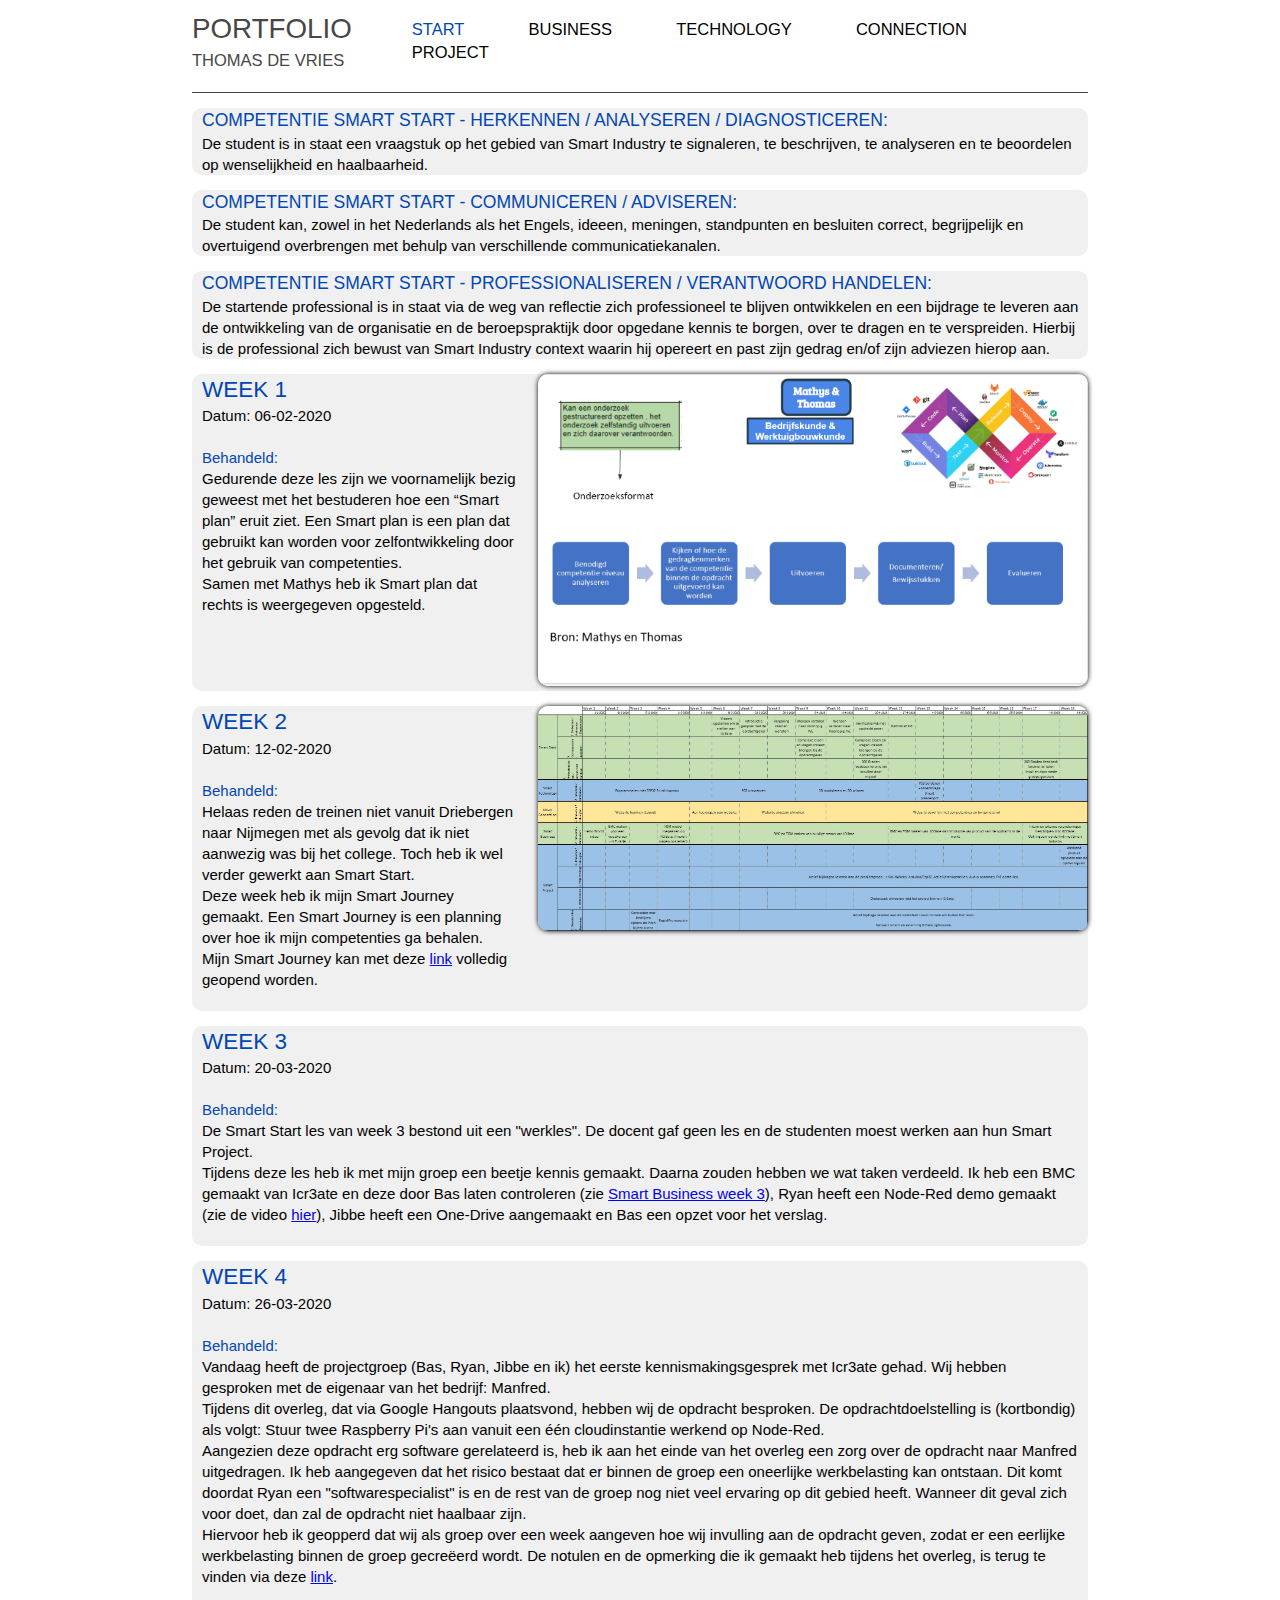
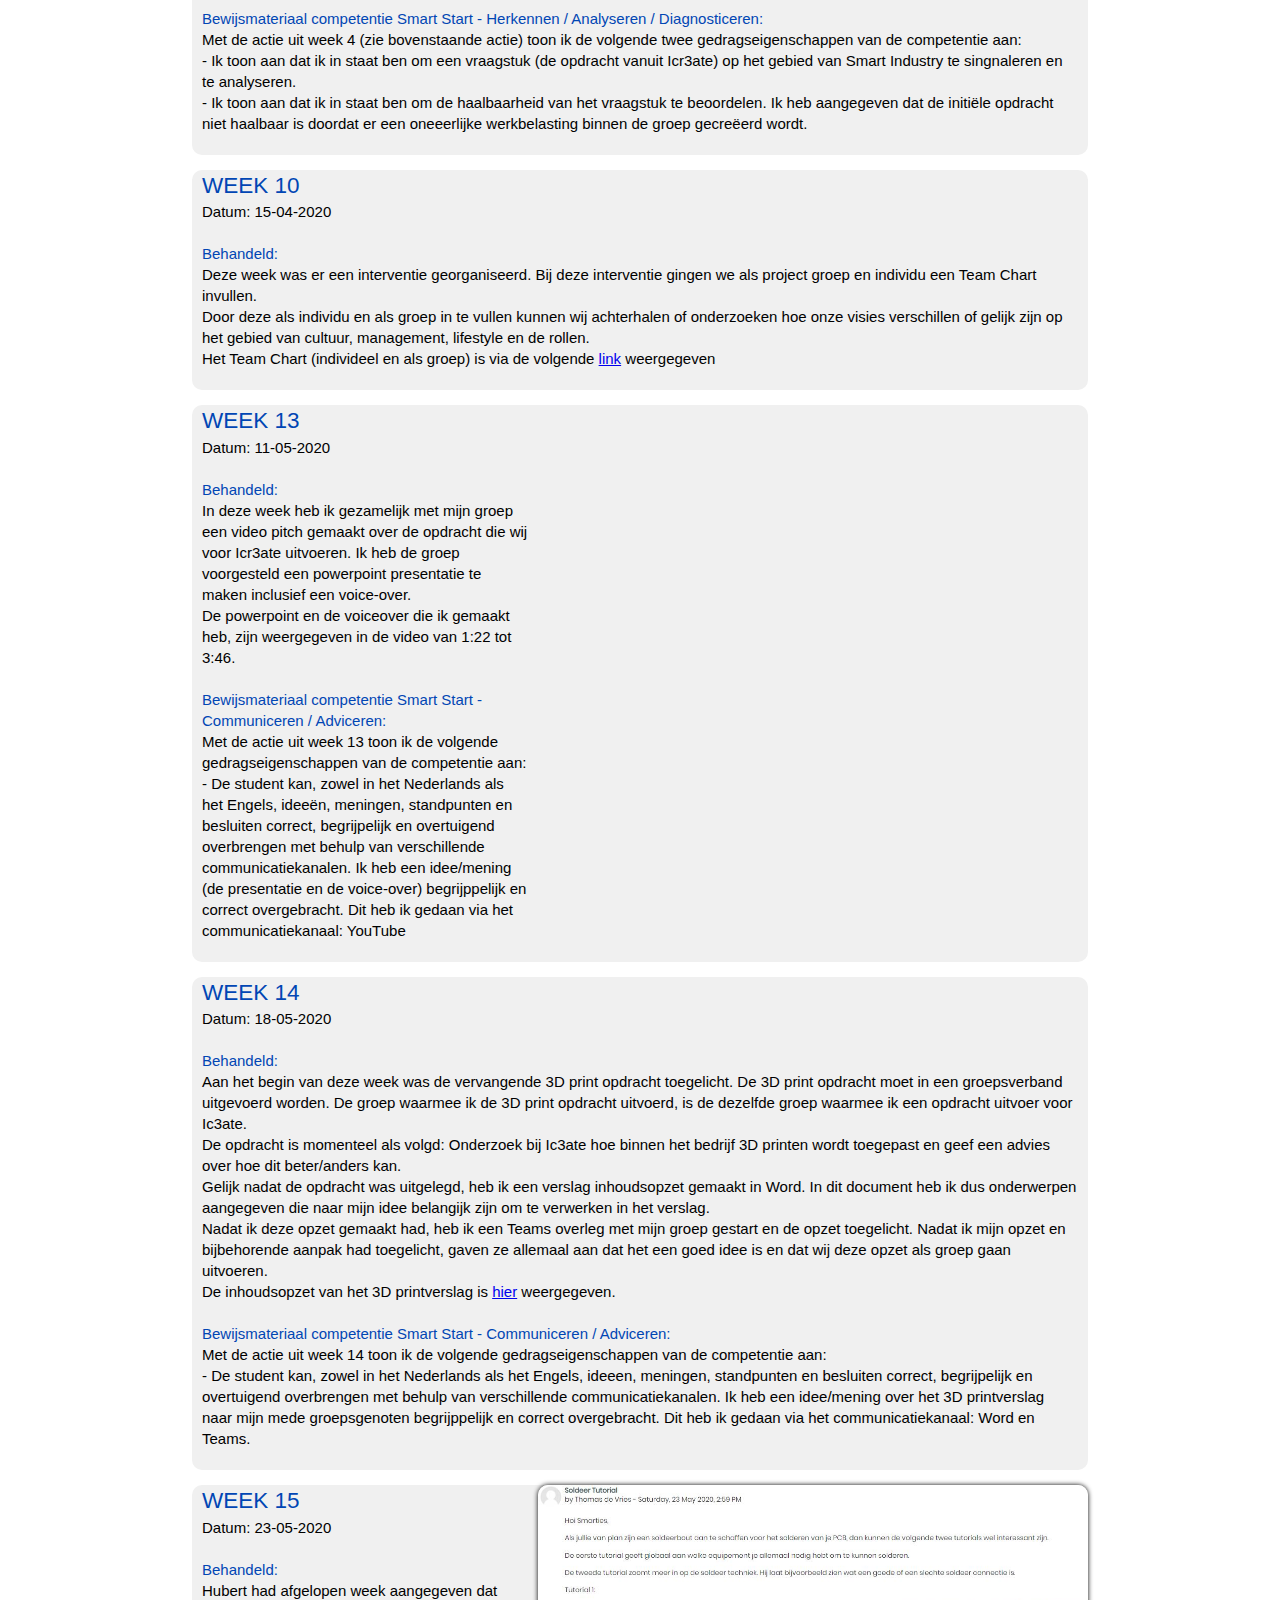
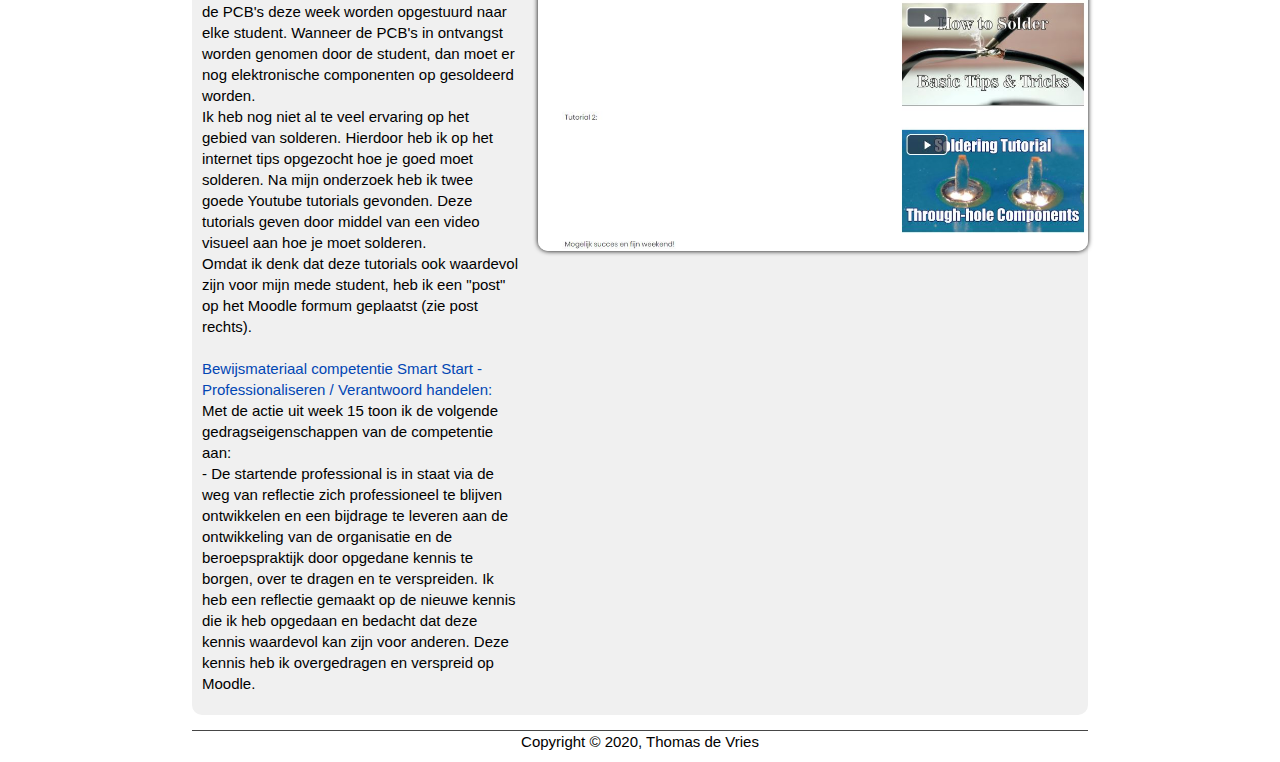
<file: Start.html>
<!DOCTYPE html>
<html>
    <head>
        <meta charset="utf-8">
        <meta name="description" content="Dit is het portfolio van Thomas de Vries.">
        <meta name="viewport" content="width=device-width, initial-scale=1.0">
        <!--Niet noodzakelijk meer-->
        <meta name="keywords" content="portfolio, Smart, Industry, Technology, iness, Project, Connection">

        <Title>Portfolio Thomas de Vries | home </Title>
        <link rel="stylesheet" href="Css/style.css">
    </head>
    <body class="container"> <!--Alles tussen "<body>" is data dat je wel ziet op een website-->
        <nav> 
            <div class="logo">
                <h1><a class="highlight" href="index.html" >Portfolio</a></h1>
                <h2><a class="highlight" href="index.html" >Thomas de Vries</a></h2>
            </div>
            <ul>
                <li><a class="highlight current" href="Start.html" >Start</a></li>
                <li><a class="highlight" href="Bussiness.html" >Business</a></li>
                <li><a class="highlight" href="Technology.html" >Technology</a></li>
                <li><a class="highlight" href="Connection.html" >Connection</a></li>
                <li><a class="highlight" href="Project.html" >Project</a></li>
            </ul>
        </nav>
        <section class="inhoud"> <!--Inhoud van de pagine hierin plaatsen---------------------------->
            <div class="Competentie">
                <h3>Competentie Smart Start - Herkennen / Analyseren / Diagnosticeren:</h3>
                <p>De student is in staat een vraagstuk op het gebied van Smart Industry te signaleren, te beschrijven, te analyseren en te beoordelen op wenselijkheid en haalbaarheid.</p>
            </div>
            <div class="Competentie">
                <h3>Competentie Smart Start - Communiceren / Adviseren:</h3>
                <p>De student kan, zowel in het Nederlands als het Engels, ideeen, meningen, standpunten en besluiten correct, begrijpelijk en overtuigend overbrengen met behulp van verschillende communicatiekanalen.</p>
            </div>
            <div class="Competentie">
                <h3>Competentie Smart Start - Professionaliseren / Verantwoord handelen:</h3>
                <p>De startende professional is in staat via de weg van reflectie zich professioneel te blijven ontwikkelen en een bijdrage te leveren aan de ontwikkeling van de organisatie en de beroepspraktijk door opgedane kennis te borgen, over te dragen en te verspreiden. Hierbij is de professional zich bewust van Smart Industry context waarin hij opereert en past zijn gedrag en/of zijn adviezen hierop aan.</p>
            </div>
            <div class="week">
                <div class="tekst">
                    <h2>Week 1</h2>
                    <p>Datum: 06-02-2020</p>
                    <br>
                    <h4>Behandeld:</h4>
                    <p>Gedurende deze les zijn we voornamelijk bezig geweest met het bestuderen hoe een “Smart plan” eruit ziet. Een Smart plan is een plan dat gebruikt kan worden voor zelfontwikkeling door het gebruik van competenties.</p>
                    <p>Samen met Mathys heb ik Smart plan dat rechts is weergegeven opgesteld.</p>
                </div>
                <div>
                    <img class="T-img" src="img/Start/Smart_Plan.png" alt="Smart Plan">
                </div>
            </div>
            <div class="week">
                <div class="tekst">
                    <h2>Week 2</h2>
                    <p>Datum: 12-02-2020</p>
                    <br>
                    <h4>Behandeld:</h4>
                    <p>Helaas reden de treinen niet vanuit Driebergen naar Nijmegen met als gevolg dat ik niet aanwezig was bij het college. Toch heb ik wel verder gewerkt aan Smart Start.</p>
                    <p>Deze week heb ik mijn Smart Journey gemaakt. Een Smart Journey is een planning over hoe ik mijn competenties ga behalen.</p>
                    <p>Mijn Smart Journey kan met deze <a href="img/Start/Leerdoel Planning.xlsx">link</a> volledig geopend worden.</p>
                    <br>
                </div>
                <div>
                    <img class="T-img" src="img/Start/Smart_Journey.JPG" alt="Smart Journey">
                </div>
            </div>
            <div class="week">
                <div class="tekst">
                    <h2>Week 3</h2>
                    <p>Datum: 20-03-2020</p>
                    <br>
                    <h4>Behandeld:</h4>
                    <p>De Smart Start les van week 3 bestond uit een "werkles". De docent gaf geen les en de studenten moest werken aan hun Smart Project.</p>
                    <p>Tijdens deze les heb ik met mijn groep een beetje kennis gemaakt. Daarna zouden hebben we wat taken verdeeld. Ik heb een BMC gemaakt van Icr3ate en deze door Bas laten controleren (zie <a href="Bussiness.html" target="_blank">Smart Business week 3</a>), Ryan heeft een Node-Red demo gemaakt (zie de video <a href="https://youtu.be/MmM43apUekY?t=235" target="_blank">hier</a>), Jibbe heeft een One-Drive aangemaakt en Bas een opzet voor het verslag.</p>
                    <br>
                </div>
            </div>
            <div class="week">
                <div class="tekst">
                    <h2>Week 4</h2>
                    <p>Datum: 26-03-2020</p>
                    <br>
                    <h4>Behandeld:</h4>
                    <p>Vandaag heeft de projectgroep (Bas, Ryan, Jibbe en ik) het eerste kennismakingsgesprek met Icr3ate gehad. Wij hebben gesproken met de eigenaar van het bedrijf: Manfred.</p>
                    <p>Tijdens dit overleg, dat via Google Hangouts plaatsvond, hebben wij de opdracht besproken. De opdrachtdoelstelling is (kortbondig) als volgt: Stuur twee Raspberry Pi's aan vanuit een één cloudinstantie werkend op Node-Red.</p>
                    <p>Aangezien deze opdracht erg software gerelateerd is, heb ik aan het einde van het overleg een zorg over de opdracht naar Manfred uitgedragen. Ik heb aangegeven dat het risico bestaat dat er binnen de groep een oneerlijke werkbelasting kan ontstaan. Dit komt doordat Ryan een "softwarespecialist" is en de rest van de groep nog niet veel ervaring op dit gebied heeft. Wanneer dit geval zich voor doet, dan zal de opdracht niet haalbaar zijn.</p>
                    <p>Hiervoor heb ik geopperd dat wij als groep over een week aangeven hoe wij invulling aan de opdracht geven, zodat er een eerlijke werkbelasting binnen de groep gecreëerd wordt. De notulen en de opmerking die ik gemaakt heb tijdens het overleg, is terug te vinden via deze <a href="img/Start/Notule opdrachtgever.docx">link</a>.</p>
                    <br>
                    <h4>Bewijsmateriaal competentie Smart Start - Herkennen / Analyseren / Diagnosticeren:</h4>
                    <p>Met de actie uit week 4 (zie bovenstaande actie) toon ik de volgende twee gedragseigenschappen van de competentie aan:</p>
                    <p>- Ik toon aan dat ik in staat ben om een vraagstuk (de opdracht vanuit Icr3ate) op het gebied van Smart Industry te singnaleren en te analyseren.</p>
                    <p>- Ik toon aan dat ik in staat ben om de haalbaarheid van het vraagstuk te beoordelen. Ik heb aangegeven dat de initiële opdracht niet haalbaar is doordat er een oneeerlijke werkbelasting binnen de groep gecreëerd wordt.</p>
                    <br>
                </div>
            </div>
            <div class="week">
                <div class="tekst">
                    <h2>Week 10</h2>
                    <p>Datum: 15-04-2020</p>
                    <br>
                    <h4>Behandeld:</h4>
                    <p>Deze week was er een interventie georganiseerd. Bij deze interventie gingen we als project groep en individu een Team Chart invullen.</p>
                    <p>Door deze als individu en als groep in te vullen kunnen wij achterhalen of onderzoeken hoe onze visies verschillen of gelijk zijn op het gebied van cultuur, management, lifestyle en de rollen.</p>
                    <p>Het Team Chart (individeel en als groep) is via de volgende <a href="img/Start/Inhoudsopzet 3D print verslag.docx">link</a> weergegeven</p>
                    <br>
                </div>
            </div>
            <div class="week">
                <div class="tekst">
                    <h2>Week 13</h2>
                    <p>Datum: 11-05-2020</p>
                    <br>
                    <h4>Behandeld:</h4>
                    <p>In deze week heb ik gezamelijk met mijn groep een video pitch gemaakt over de opdracht die wij voor Icr3ate uitvoeren. Ik heb de groep voorgesteld een powerpoint presentatie te maken inclusief een voice-over.</p>
                    <p>De powerpoint en de voiceover die ik gemaakt heb, zijn weergegeven in de video van 1:22 tot 3:46.</p>
                    <br>
                    <h4>Bewijsmateriaal competentie Smart Start - Communiceren / Adviceren:</h4>
                    <p>Met de actie uit week 13 toon ik de volgende gedragseigenschappen van de competentie aan:</p>
                    <p>- De student kan, zowel in het Nederlands als het Engels, ideeën, meningen, standpunten en besluiten correct, begrijpelijk en overtuigend overbrengen met behulp van verschillende communicatiekanalen. Ik heb een idee/mening (de presentatie en de voice-over) begrijppelijk en correct overgebracht. Dit heb ik gedaan via het communicatiekanaal: YouTube</p>
                    <br>
                </div>
                <div>
                    <iframe width="550" height="300" src="https://www.youtube.com/embed/MmM43apUekY?t=82" frameborder="0" allow="accelerometer; autoplay; encrypted-media; gyroscope; picture-in-picture" allowfullscreen></iframe>
                </div>
            </div>
            <div class="week">
                <div class="tekst">
                    <h2>Week 14</h2>
                    <p>Datum: 18-05-2020</p>
                    <br>
                    <h4>Behandeld:</h4>
                    <p>Aan het begin van deze week was de vervangende 3D print opdracht toegelicht. De 3D print opdracht moet in een groepsverband uitgevoerd worden. De groep waarmee ik de 3D print opdracht uitvoerd, is de dezelfde groep waarmee ik een opdracht uitvoer voor Ic3ate.</p>
                    <p>De opdracht is momenteel als volgd:  Onderzoek bij Ic3ate hoe binnen het bedrijf 3D printen wordt toegepast en geef een advies over hoe dit beter/anders kan.</p>
                    <p>Gelijk nadat de opdracht was uitgelegd, heb ik een verslag inhoudsopzet gemaakt in Word. In dit document heb ik dus onderwerpen aangegeven die naar mijn idee belangijk zijn om te verwerken in het verslag.</p>
                    <p>Nadat ik deze opzet gemaakt had, heb ik een Teams overleg met mijn groep gestart en de opzet toegelicht. Nadat ik mijn opzet en bijbehorende aanpak had toegelicht, gaven ze allemaal aan dat het een goed idee is en dat wij deze opzet als groep gaan uitvoeren.</p>
                    <p>De inhoudsopzet van het 3D printverslag is <a href="img/Start/Inhoudsopzet 3D print verslag.docx">hier</a> weergegeven.</p>
                    <br>
                    <h4>Bewijsmateriaal competentie Smart Start - Communiceren / Adviceren:</h4>
                    <p>Met de actie uit week 14 toon ik de volgende gedragseigenschappen van de competentie aan:</p>
                    <p>- De student kan, zowel in het Nederlands als het Engels, ideeen, meningen, standpunten en besluiten correct, begrijpelijk en overtuigend overbrengen met behulp van verschillende communicatiekanalen. Ik heb een idee/mening over het 3D printverslag naar mijn mede groepsgenoten begrijppelijk en correct overgebracht. Dit heb ik gedaan via het communicatiekanaal: Word en Teams.</p>
                    <br>
                </div>
            </div>
            <div class="week">
                <div class="tekst">
                    <h2>Week 15</h2>
                    <p>Datum: 23-05-2020</p>
                    <br>
                    <h4>Behandeld:</h4>
                    <p>Hubert had afgelopen week aangegeven dat de PCB's deze week worden opgestuurd naar elke student. Wanneer de PCB's in ontvangst worden genomen door de student, dan moet er nog elektronische componenten op gesoldeerd worden.</p>
                    <p>Ik heb nog niet al te veel ervaring op het gebied van solderen. Hierdoor heb ik op het internet tips opgezocht hoe je goed moet solderen. Na mijn onderzoek heb ik twee goede Youtube tutorials gevonden. Deze tutorials geven door middel van een video visueel aan hoe je moet solderen.</p>
                    <p>Omdat ik denk dat deze tutorials ook waardevol zijn voor mijn mede student, heb ik een "post" op het Moodle formum geplaatst (zie post rechts).</p>
                    <br>
                    <h4>Bewijsmateriaal competentie Smart Start - Professionaliseren / Verantwoord handelen:</h4>
                    <p>Met de actie uit week 15 toon ik de volgende gedragseigenschappen van de competentie aan:</p>
                    <p>- De startende professional is in staat via de weg van reflectie zich professioneel te blijven ontwikkelen en een bijdrage te leveren aan de ontwikkeling van de organisatie en de beroepspraktijk door opgedane kennis te borgen, over te dragen en te verspreiden. Ik heb een reflectie gemaakt op de nieuwe kennis die ik heb opgedaan en bedacht dat deze kennis waardevol kan zijn voor anderen. Deze kennis heb ik overgedragen en verspreid op Moodle.</p>
                    <br>
                </div>
                <div>
                    <img class="T-img" src="img/Start/Soldeer_Tutorial.JPG" alt="Soldeer Tutorial">
                </div>
            </div>
        </section>
        <footer>
            <p>Copyright &copy; 2020, Thomas de Vries</p> 
        </footer>

    </body>
</html>
</file>
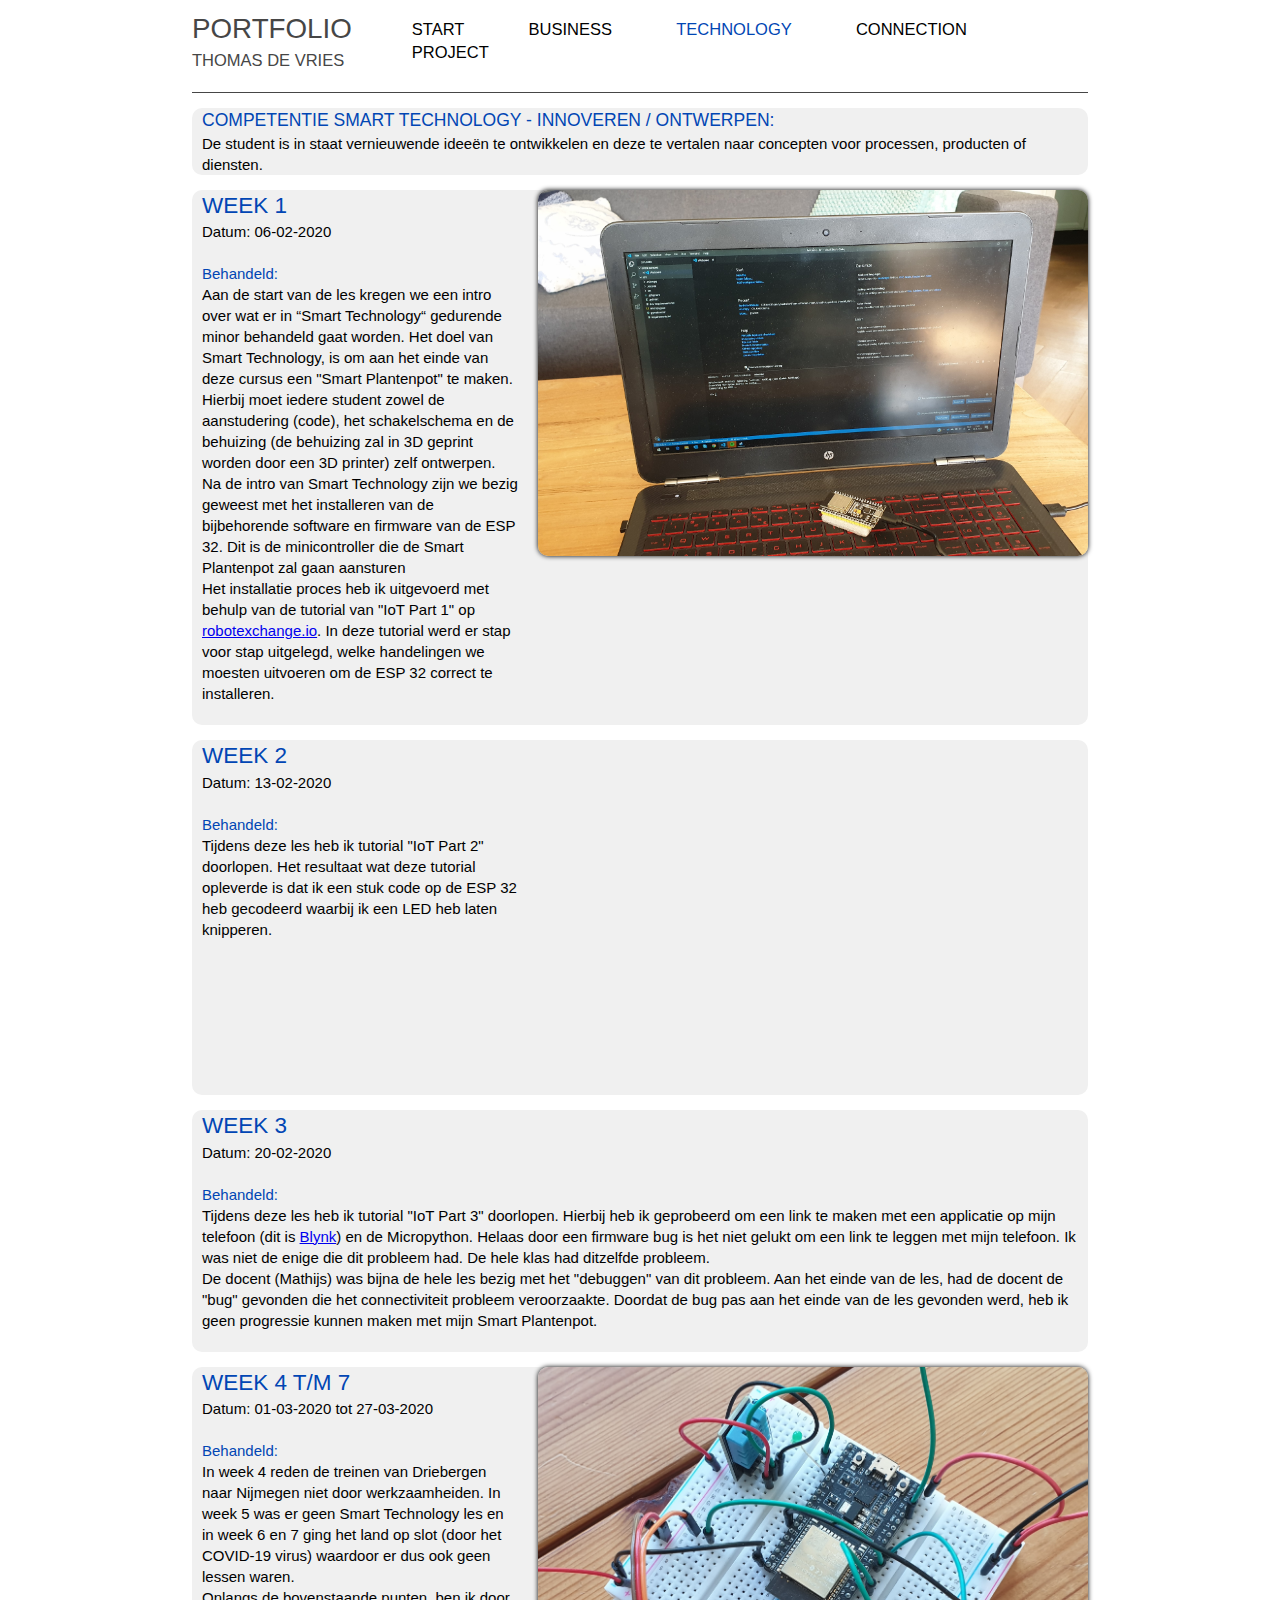
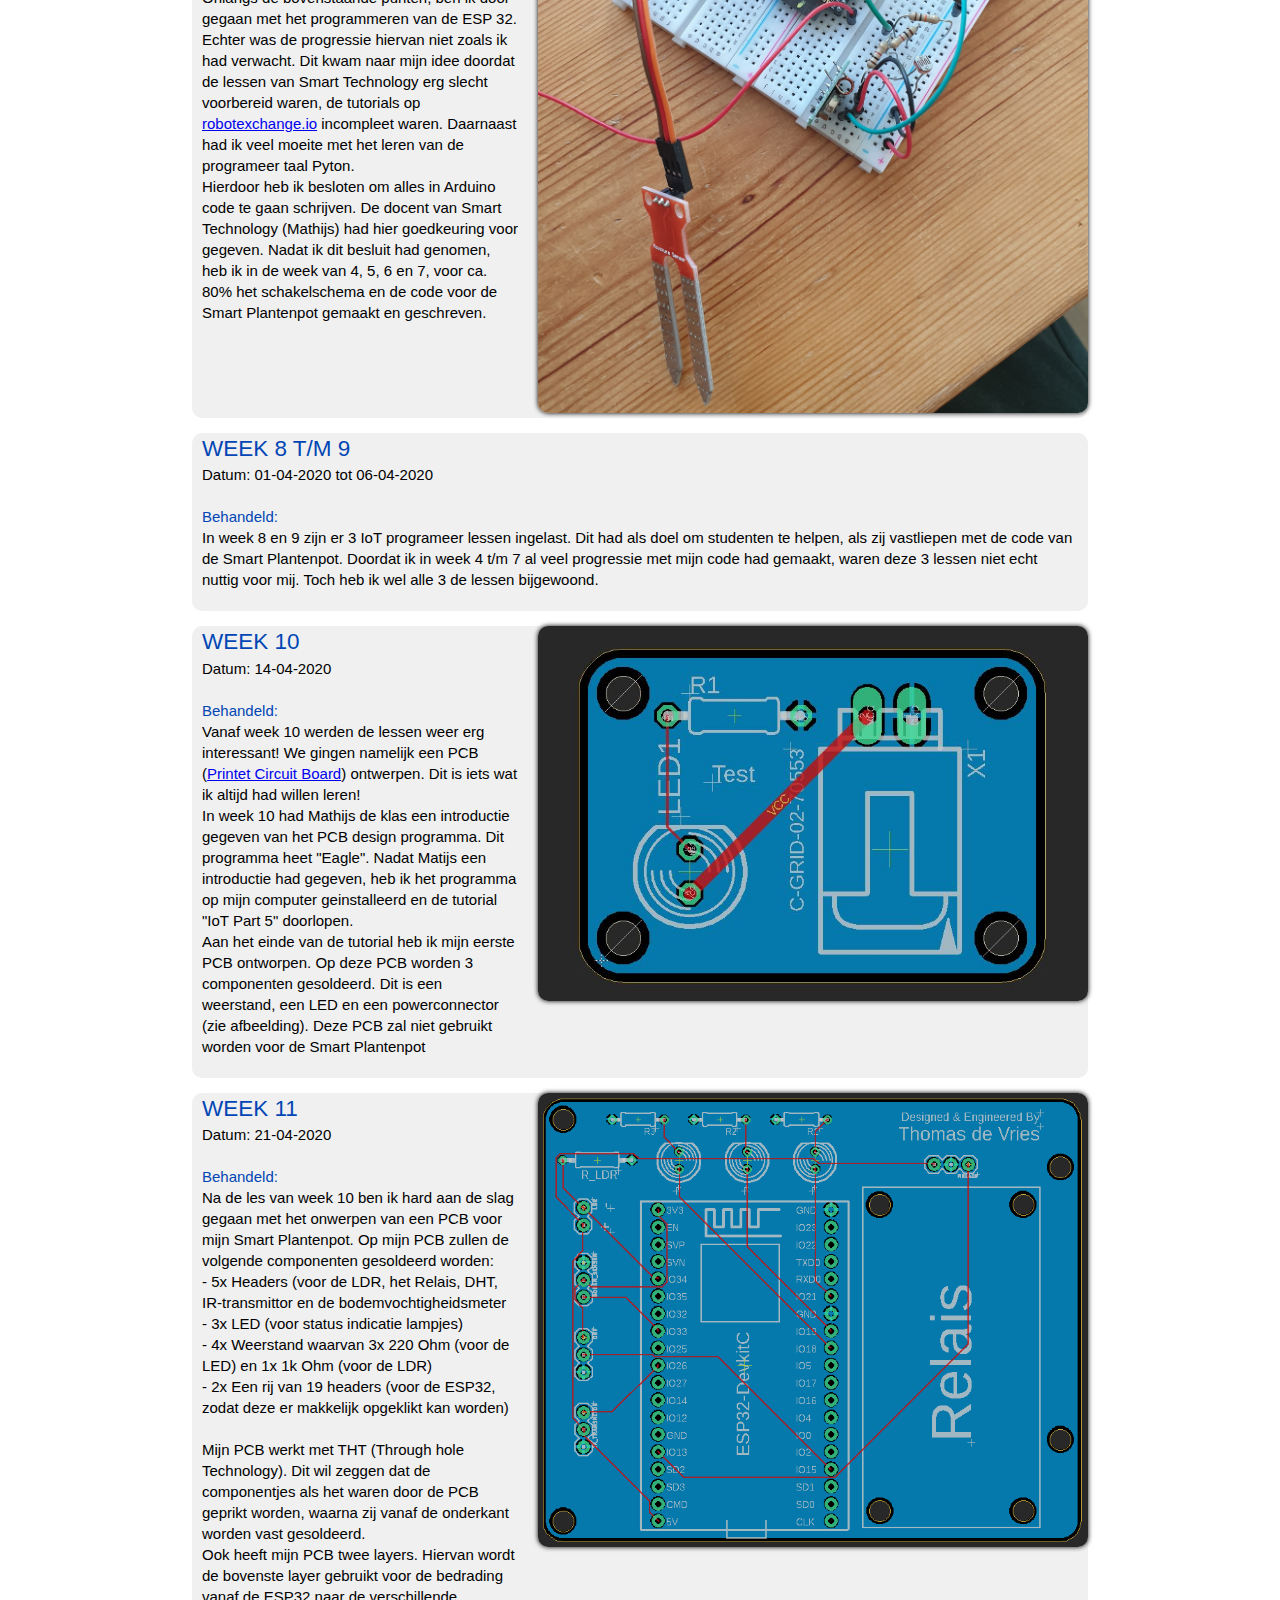
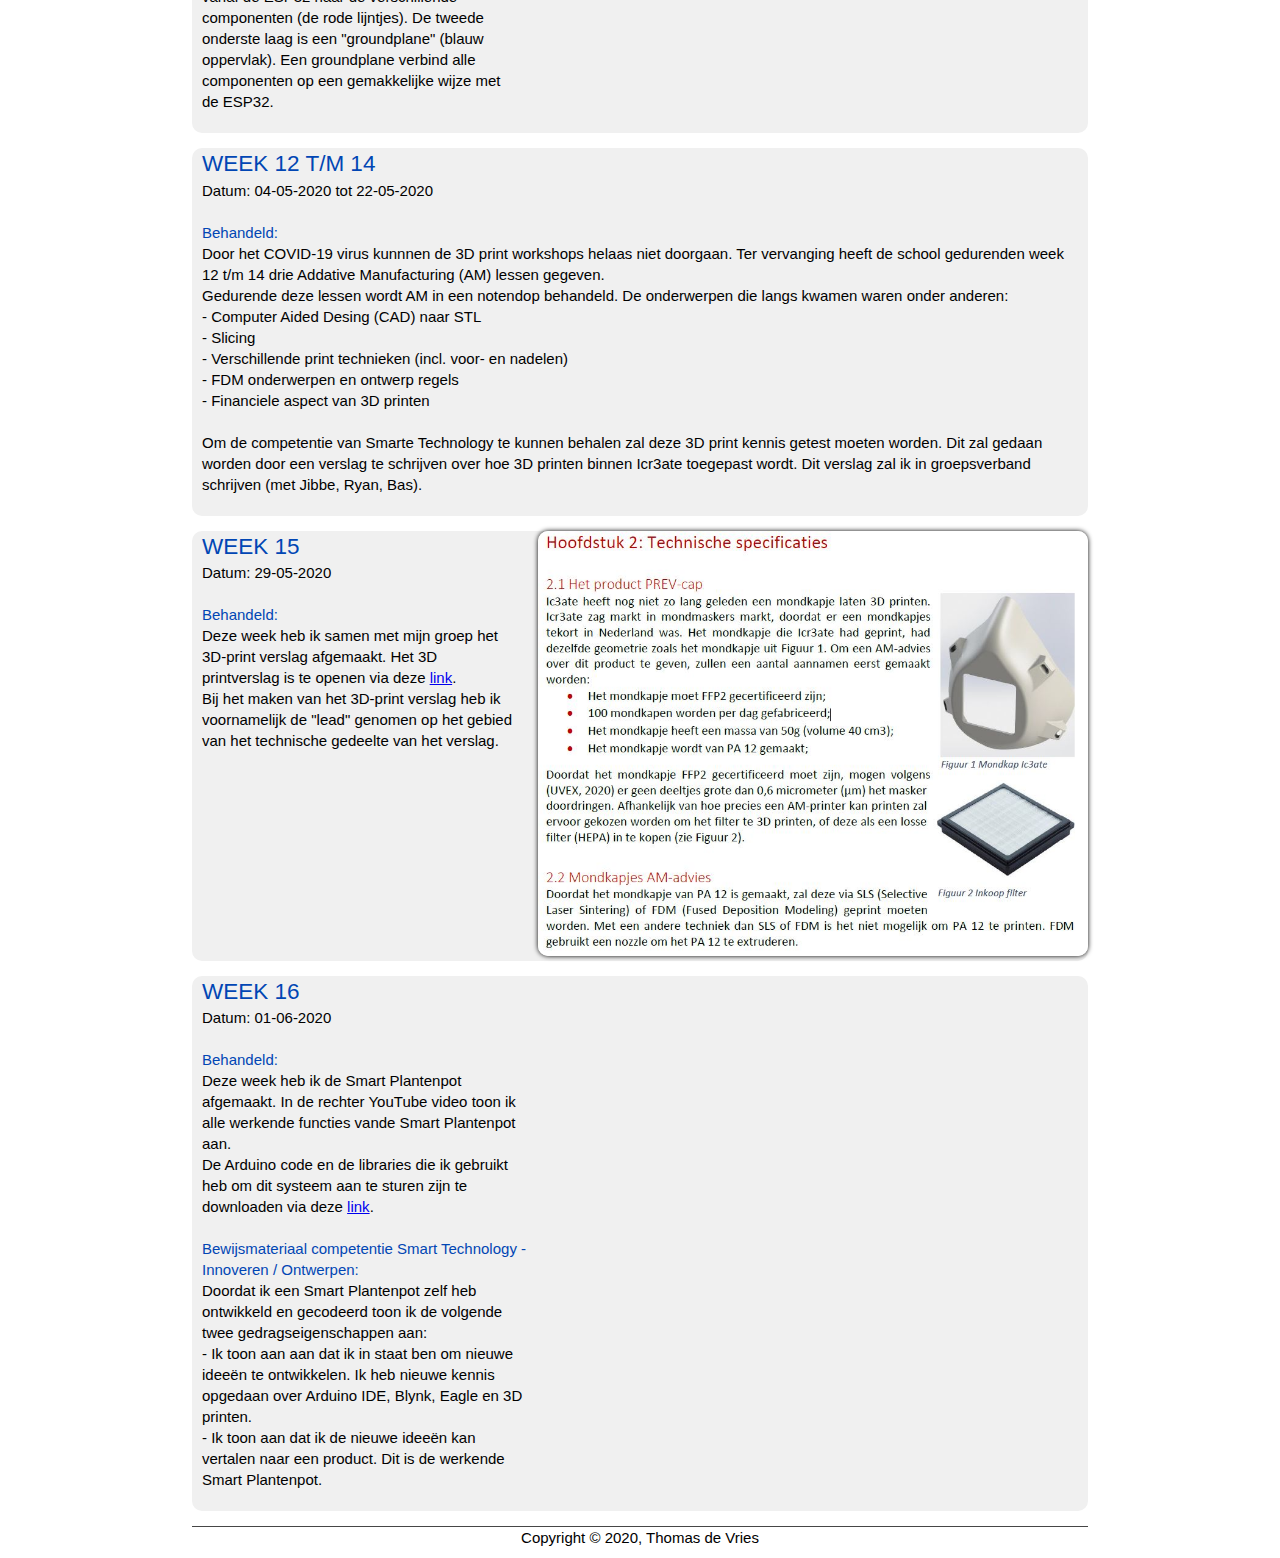
<file: Technology.html>
<!DOCTYPE html>
<html>
    <head>
        <meta charset="utf-8">
        <meta name="description" content="Dit is het portfolio van Thomas de Vries.">
        <meta name="viewport" content="width=device-width, initial-scale=1.0">
        <!--Niet noodzakelijk meer-->
        <meta name="keywords" content="portfolio, Smart, Industry, Technology, Business, Project, Connection">

        <Title>Portfolio Thomas de Vries | home </Title>
        <link rel="stylesheet" href="Css/style.css">
    </head>
    <body class="container"> <!--Alles tussen "<body>" is data dat je wel ziet op een website-->
        <nav> 
            <div class="logo">
                <h1><a class="highlight" href="index.html" >Portfolio</a></h1>
                <h2><a class="highlight" href="index.html" >Thomas de Vries</a></h2>
            </div>
            <ul>
                <li><a class="highlight" href="Start.html" >Start</a></li>
                <li><a class="highlight" href="Bussiness.html" >Business</a></li>
                <li><a class="highlight current" href="Technology.html" >Technology</a></li>
                <li><a class="highlight" href="Connection.html" >Connection</a></li>
                <li><a class="highlight" href="Project.html" >Project</a></li>
            </ul>
        </nav>
        <section class="inhoud"> <!--Inhoud van de pagine hierin plaatsen---------------------------->
            <div class="Competentie">
                <h3>Competentie Smart Technology - Innoveren / Ontwerpen:</h3>
                <p>De student is in staat vernieuwende ideeën te ontwikkelen en deze te vertalen naar concepten voor processen, producten of diensten.</p>
            </div>
            <div class="week">
                <div class="tekst">
                    <h2>Week 1</h2> 
                    <p>Datum: 06-02-2020</p>
                    <br>
                    <h4>Behandeld:</h4>
                    <p>Aan de start van de les kregen we een intro over wat er in “Smart Technology“ gedurende minor behandeld gaat worden. Het doel van Smart Technology, is om aan het einde van deze cursus een "Smart Plantenpot" te maken. Hierbij moet iedere student zowel de aanstudering (code), het schakelschema en de behuizing (de behuizing zal in 3D geprint worden door een 3D printer) zelf ontwerpen. Na de intro van Smart Technology zijn we bezig geweest met het installeren van de bijbehorende software en firmware van de ESP 32. Dit is de minicontroller die de Smart Plantenpot zal gaan aansturen</p>
                    <p>Het installatie proces heb ik uitgevoerd met behulp van de tutorial van "IoT Part 1" op <a href="https://www.robotexchange.io/" target="_blank">robotexchange.io</a>. In deze tutorial werd er stap voor stap uitgelegd, welke handelingen we moesten uitvoeren om de ESP 32 correct te installeren.</p>
                    <br>
                </div>
                <div>
                    <img class="T-img" src="img/Technology/ESP32_Installatie.jpg" alt="ESP32 Installatie">
                </div>
            </div>
            <div class="week">
                <div class="tekst">
                    <h2>Week 2</h2>
                    <p>Datum: 13-02-2020</p>
                    <br>
                    <h4>Behandeld:</h4>
                    <p>Tijdens deze les heb ik tutorial "IoT Part 2" doorlopen. Het resultaat wat deze tutorial opleverde is dat ik een stuk code op de ESP 32 heb gecodeerd waarbij ik een LED heb laten knipperen.</p>
                    <br>
                </div>
                <div> 
                    <iframe width="550" height="350"src="https://www.youtube.com/embed/cnI5k78d0ms" frameborder="0" allow="accelerometer; autoplay; encrypted-media; gyroscope; picture-in-picture" allowfullscreen></iframe>
                </div> 
            </div>
            <div class="week">
                <div class="tekst">
                    <h2>Week 3</h2>
                    <p>Datum: 20-02-2020</p>
                    <br>
                    <h4>Behandeld:</h4>
                    <p>Tijdens deze les heb ik tutorial "IoT Part 3" doorlopen. Hierbij heb ik geprobeerd om een link te maken met een applicatie op mijn telefoon (dit is <a href="https://blynk.io/" target="_blank">Blynk</a>) en de Micropython. Helaas door een firmware bug is het niet gelukt om een link te leggen met mijn telefoon. Ik was niet de enige die dit probleem had. De hele klas had ditzelfde probleem.</p>
                    <p>De docent (Mathijs) was bijna de hele les bezig met het "debuggen" van dit probleem. Aan het einde van de les, had de docent de "bug" gevonden die het connectiviteit probleem veroorzaakte. Doordat de bug pas aan het einde van de les gevonden werd, heb ik geen progressie kunnen maken met mijn Smart Plantenpot.</p>
                    <br>
                </div>
            </div>
            <div class="week">
                <div class="tekst">
                    <h2>Week 4 t/m 7</h2>
                    <p>Datum: 01-03-2020 tot 27-03-2020</p>
                    <br>
                    <h4>Behandeld:</h4>
                    <p>In week 4 reden de treinen van Driebergen naar Nijmegen niet door werkzaamheiden. In week 5 was er geen Smart Technology les en in week 6 en 7 ging het land op slot (door het COVID-19 virus) waardoor er dus ook geen lessen waren.</p>
                    <p>Onlangs de bovenstaande punten, ben ik door gegaan met het programmeren van de ESP 32. Echter was de progressie hiervan niet zoals ik had verwacht. Dit kwam naar mijn idee doordat de lessen van Smart Technology erg slecht voorbereid waren, de tutorials op <a href="https://www.robotexchange.io/" target="_blank">robotexchange.io</a> incompleet waren. Daarnaast had ik veel moeite met het leren van de programeer taal Pyton.</p>
                    <p>Hierdoor heb ik besloten om alles in Arduino code te gaan schrijven. De docent van Smart Technology (Mathijs) had hier goedkeuring voor gegeven. Nadat ik dit besluit had genomen, heb ik in de week van 4, 5, 6 en 7, voor ca. 80% het schakelschema en de code voor de Smart Plantenpot gemaakt en geschreven.</p> 
                    <br>
                </div>
                <div>
                    <img class="T-img" src="img/Technology/Breadbord_Schakelschema.jpg" alt="Breadbord Schakelschema">
                </div> 
            </div>
            <div class="week">
                <div class="tekst">
                    <h2>Week 8 t/m 9</h2>
                    <p>Datum: 01-04-2020 tot 06-04-2020</p>
                    <br>
                    <h4>Behandeld:</h4>
                    <p>In week 8 en 9 zijn er 3 IoT programeer lessen ingelast. Dit had als doel om studenten te helpen, als zij vastliepen met de code van de Smart Plantenpot. Doordat ik in week 4 t/m 7 al veel progressie met mijn code had gemaakt, waren deze 3 lessen niet echt nuttig voor mij. Toch heb ik wel alle 3 de lessen bijgewoond.</p>
                    <br>
                </div>
            </div>
            <div class="week">
                <div class="tekst">
                    <h2>Week 10</h2>
                    <p>Datum: 14-04-2020</p>
                    <br>
                    <h4>Behandeld:</h4>
                    <p>Vanaf week 10 werden de lessen weer erg interessant! We gingen namelijk een PCB (<a href="https://en.wikipedia.org/wiki/Printed_circuit_board" target="_blank">Printet Circuit Board</a>) ontwerpen. Dit is iets wat ik altijd had willen leren!</p>
                    <p>In week 10 had Mathijs de klas een introductie gegeven van het PCB design programma. Dit programma heet "Eagle". Nadat Matijs een introductie had gegeven, heb ik het programma op mijn computer geinstalleerd en de tutorial "IoT Part 5" doorlopen.</p>
                    <p>Aan het einde van de tutorial heb ik mijn eerste PCB ontworpen. Op deze PCB worden 3 componenten gesoldeerd. Dit is een weerstand, een LED en een powerconnector (zie afbeelding). Deze PCB zal niet gebruikt worden voor de Smart Plantenpot</p>
                    <br>
                </div>
                <div>
                    <img class="T-img" src="img/Technology/Tutorial_PCB.JPG" alt="Tutorial PCB">
                </div>
            </div>
            <div class="week">
                <div class="tekst">
                    <h2>Week 11</h2>
                    <p>Datum: 21-04-2020</p>
                    <br>
                    <h4>Behandeld:</h4>
                    <p>Na de les van week 10 ben ik hard aan de slag gegaan met het onwerpen van een PCB voor mijn Smart Plantenpot. Op mijn PCB zullen de volgende componenten gesoldeerd worden:</p>
                    <p>- 5x Headers (voor de LDR, het Relais, DHT, IR-transmittor en de bodemvochtigheidsmeter</p>
                    <p>- 3x LED (voor status indicatie lampjes)</p>
                    <p>- 4x Weerstand waarvan 3x 220 Ohm (voor de LED) en 1x 1k Ohm (voor de LDR)</p>
                    <p>- 2x Een rij van 19 headers (voor de ESP32, zodat deze er makkelijk opgeklikt kan worden)</p>
                    <br>
                    <p>Mijn PCB werkt met THT (Through hole Technology). Dit wil zeggen dat de componentjes als het waren door de PCB geprikt worden, waarna zij vanaf de onderkant worden vast gesoldeerd.</p>
                    <p>Ook heeft mijn PCB twee layers. Hiervan wordt de bovenste layer gebruikt voor de bedrading vanaf de ESP32 naar de verschillende componenten (de rode lijntjes). De tweede onderste laag is een "groundplane" (blauw oppervlak). Een groundplane verbind alle componenten op een gemakkelijke wijze met de ESP32.</p>
                    <br>
                </div>
                <div>
                    <img class="T-img" src="img/Technology/PCB_Smart_Plantenpot.png" alt="PCB Smart Plantenpot">
                </div>
            </div>
            <div class="week">
                <div class="tekst">
                    <h2>Week 12 t/m 14</h2>
                    <p>Datum: 04-05-2020 tot 22-05-2020</p>
                    <br>
                    <h4>Behandeld:</h4>
                    <p>Door het COVID-19 virus kunnnen de 3D print workshops helaas niet doorgaan. Ter vervanging heeft de school gedurenden week 12 t/m 14 drie Addative Manufacturing (AM) lessen gegeven.</p>
                    <p>Gedurende deze lessen wordt AM in een notendop behandeld. De onderwerpen die langs kwamen waren onder anderen:</p>
                    <p>- Computer Aided Desing (CAD) naar STL</p>
                    <p>- Slicing</p>
                    <p>- Verschillende print technieken (incl. voor- en nadelen)</p>
                    <p>- FDM onderwerpen en ontwerp regels</p>
                    <p>- Financiele aspect van 3D printen</p>
                    <br>
                    <p>Om de competentie van Smarte Technology te kunnen behalen zal deze 3D print kennis getest moeten worden. Dit zal gedaan worden door een verslag te schrijven over hoe 3D printen binnen Icr3ate toegepast wordt. Dit verslag zal ik in groepsverband schrijven (met Jibbe, Ryan, Bas).</p>
                    <br>
                </div>
            </div>
            <div class="week">
                <div class="tekst">
                    <h2>Week 15</h2>
                    <p>Datum: 29-05-2020</p>
                    <br>
                    <h4>Behandeld:</h4>
                    <p>Deze week heb ik samen met mijn groep het 3D-print verslag afgemaakt. Het 3D printverslag is te openen via deze <a href="img/Technology/AM-verslag Icr3ate.pdf" target="_blank">link</a>.</p>
                    <p>Bij het maken van het 3D-print verslag heb ik voornamelijk de "lead" genomen op het gebied van het technische gedeelte van het verslag.</p>
                    <br>
                </div>
                <div>
                    <img class="T-img" src="img/Technology/AM Foto.JPG" alt="AM Foto">
                </div>
            </div>
            <div class="week">
                <div class="tekst">
                    <h2>Week 16</h2>
                    <p>Datum: 01-06-2020</p>
                    <br>
                    <h4>Behandeld:</h4>
                    <p>Deze week heb ik de Smart Plantenpot afgemaakt. In de rechter YouTube video toon ik alle werkende functies vande Smart Plantenpot aan.</p>
                    <p>De Arduino code en de libraries die ik gebruikt heb om dit systeem aan te sturen zijn te downloaden via deze <a href="img/Technology/Smart Bloempot Code en Libraries.rar" target="_blank">link</a>.</p>
                    <br>
                    <h4>Bewijsmateriaal competentie Smart Technology - Innoveren / Ontwerpen:</h4>
                    <p>Doordat ik een Smart Plantenpot zelf heb ontwikkeld en gecodeerd toon ik de volgende twee gedragseigenschappen aan: </p>
                    <p>- Ik toon aan aan dat ik in staat ben om nieuwe ideeën  te ontwikkelen. Ik heb nieuwe kennis opgedaan over Arduino IDE, Blynk, Eagle en 3D printen.</p>
                    <p>- Ik toon aan dat ik de nieuwe ideeën kan vertalen naar een product. Dit is de werkende Smart Plantenpot.</p>
                    <br>
                </div>
                <div>
                    <iframe width="550" height="350" src="https://www.youtube.com/embed/wQlDN-v_8kE" frameborder="0" allow="accelerometer; autoplay; encrypted-media; gyroscope; picture-in-picture" allowfullscreen></iframe>
                </div>
            </div>         
        </section>
        <footer>
            <p>Copyright &copy; 2020, Thomas de Vries</p> 
        </footer>

    </body>
</html>
</file>
<file: Css/style.css>
*{  /* Global--------------------------------------------------------------------------------------*/
    margin: 0px;
    padding: 0px;
    box-sizing: border-box;
}
body{
    font:normal 15px/1.4 Verdana, Geneva, Tahoma, sans-serif; 
    background-color: var(--MainWhite);

}
:root{
    --MainGrey:rgb(70, 70, 70);
    --MainWhite:white;
    --PaperGrey: rgb(240, 240, 240);
    --MainBlue:rgb(1, 70, 180);
    --ViewWith:70vw;
    --TextScale:1.1;
}
.container{
    width: var(--ViewWith);
    margin:auto;

}

/* navigatie--------------------------------------------------------------------------------------*/
nav{
    background-color: var(--MainWhite);
    border-bottom: var(--MainGrey) 1px solid;
    display: flex;
    justify-content: space-between;
    align-items: center;
    padding-bottom: 20px;
    padding-top: 10px;
}
nav a{
    text-decoration: none; /*lage streep verwijderen*/
    color: var(--maintex);
}

.current{
    color: var(--MainBlue);
}

.logo{
    float:left;
    transition: transform .2s;
}
.logo:hover{
    transform: scale(var(--TextScale))
}
.logo h1{
    font-weight: normal;
    color:var(--MainGrey);
    text-transform: uppercase;
    font-size: 1.85em;
    font-weight: 500;

}
.logo h2{
    font-weight: normal;
    color:var(--MainGrey);
    text-transform: uppercase;
    font-size: 1.1em;
    font-weight: 500;
}

/* Navigatie rechts*/
nav ul{
    float:right;
}
nav li{
    display: inline-block;
    padding-left: 60px;
    font-weight: normal;
    font-size: 1.1em;
    text-transform: uppercase;
    transition: transform .2s;
}

/* Highlighting en animaties*/
.highlight:hover{
    color: var(--MainBlue);  
}
.logo:hover > h2{
    color:var(--MainBlue);
    
}
.logo:hover > h1{
    color:var(--MainBlue);
}
nav li:hover{
    transform: scale(var(--TextScale))
}

/* Footer--------------------------------------------------------------------------------------*/
footer{
    display: flex;
    justify-content: center;
    border-top: var(--MainGrey) 1px solid;
    margin: 10px 0px;
}
/* Home page profiel foto-------------------------------------------------------------------------------*/
.Profiel{
    display: flex;
    justify-content: space-between;
    margin-top: 60px;
    min-height: 70vh;  
}

.ProfielTekst{
    width: 55%;
}
.ProfielTekst h3{
    text-transform: uppercase;
    font-weight: 400;
    color: var(--MainBlue);
}

.ProfielFotoLijst{
    /* display: flex;
    align-items:center;
    justify-content: center; */
    width: 45%;
    position: relative;
}

.ProfielFoto{
    position: absolute;
    width: 20vw;
    height: auto;
    left: 50%;
    top: 6%;
    margin-left: -10vw;
}

/* Webpagine inhoud Algemeen--------------------------------------------------------------------------------------*/
.Competentie{
    background-color: var(--PaperGrey);
    margin: 15px 0px;
    border-radius: 10px;
    padding-left: 10px;
}
.Competentie h3{
    text-transform: uppercase;
    font-weight: 400;
    color: var(--MainBlue);
}
.week{
    display: flex;
    justify-content: space-between;
    /* align-items:   */
    background-color: var(--PaperGrey);
    margin: 15px 0px;
    border-radius: 10px;
}

.tekst{
    padding-left: 10px;
    padding-right: 10px;
}

.week .tekst h2{        /* Week kop tekst */
    text-transform: uppercase;
    font-weight: 400;
    color: var(--MainBlue);
}

.week .tekst h4{       /* Sub kop tekst */
    font-weight: 400;
    color: var(--MainBlue);
}

.T-img{
    object-position: top right;
    width: 550px;
    /* height: auto; */
    box-shadow: 0px 0px 5px black;
    border-radius: 10px;
    margin-left: 10px;   
}


/* Smart Connection ---------------------------------------------------------*/

.Calculator{
    object-position: top right;
    width: 550px;
    height: 200px;
    box-shadow: 0px 0px 5px black;
    border-radius: 10px;
    margin-left: 10px;
    padding-top: 10px;
    padding-bottom: 200px;
    padding-left: 100px;
}
.Calculator h4{
    font-weight: 400;
    color: var(--MainBlue);
}
.API1{
    border-bottom: var(--MainGrey) 1px solid;
    height: 150px;
    text-align: center;
    padding-top: 10px;
}
.API2{
    height: 200px;
    text-align: center;
    padding-top: 10px;
}
.API1 h4{
    font-weight: 400;
    color: var(--MainBlue);
    text-transform: uppercase;
}
.API1 h3{
    font-weight: 400;
    color: var(--MainBlue);
    text-transform: uppercase;
}
.API2 h4{
    font-weight: 400;
    color: var(--MainBlue);
    /* text-transform: uppercase; */
}
.API2 h3{
    font-weight: 400;
    color: var(--MainBlue);
    text-transform: uppercase;
}
.Data h4{
    display: inline;
    clear:none;

}








/* .clr{
    clear:both;
}  */
</file>
